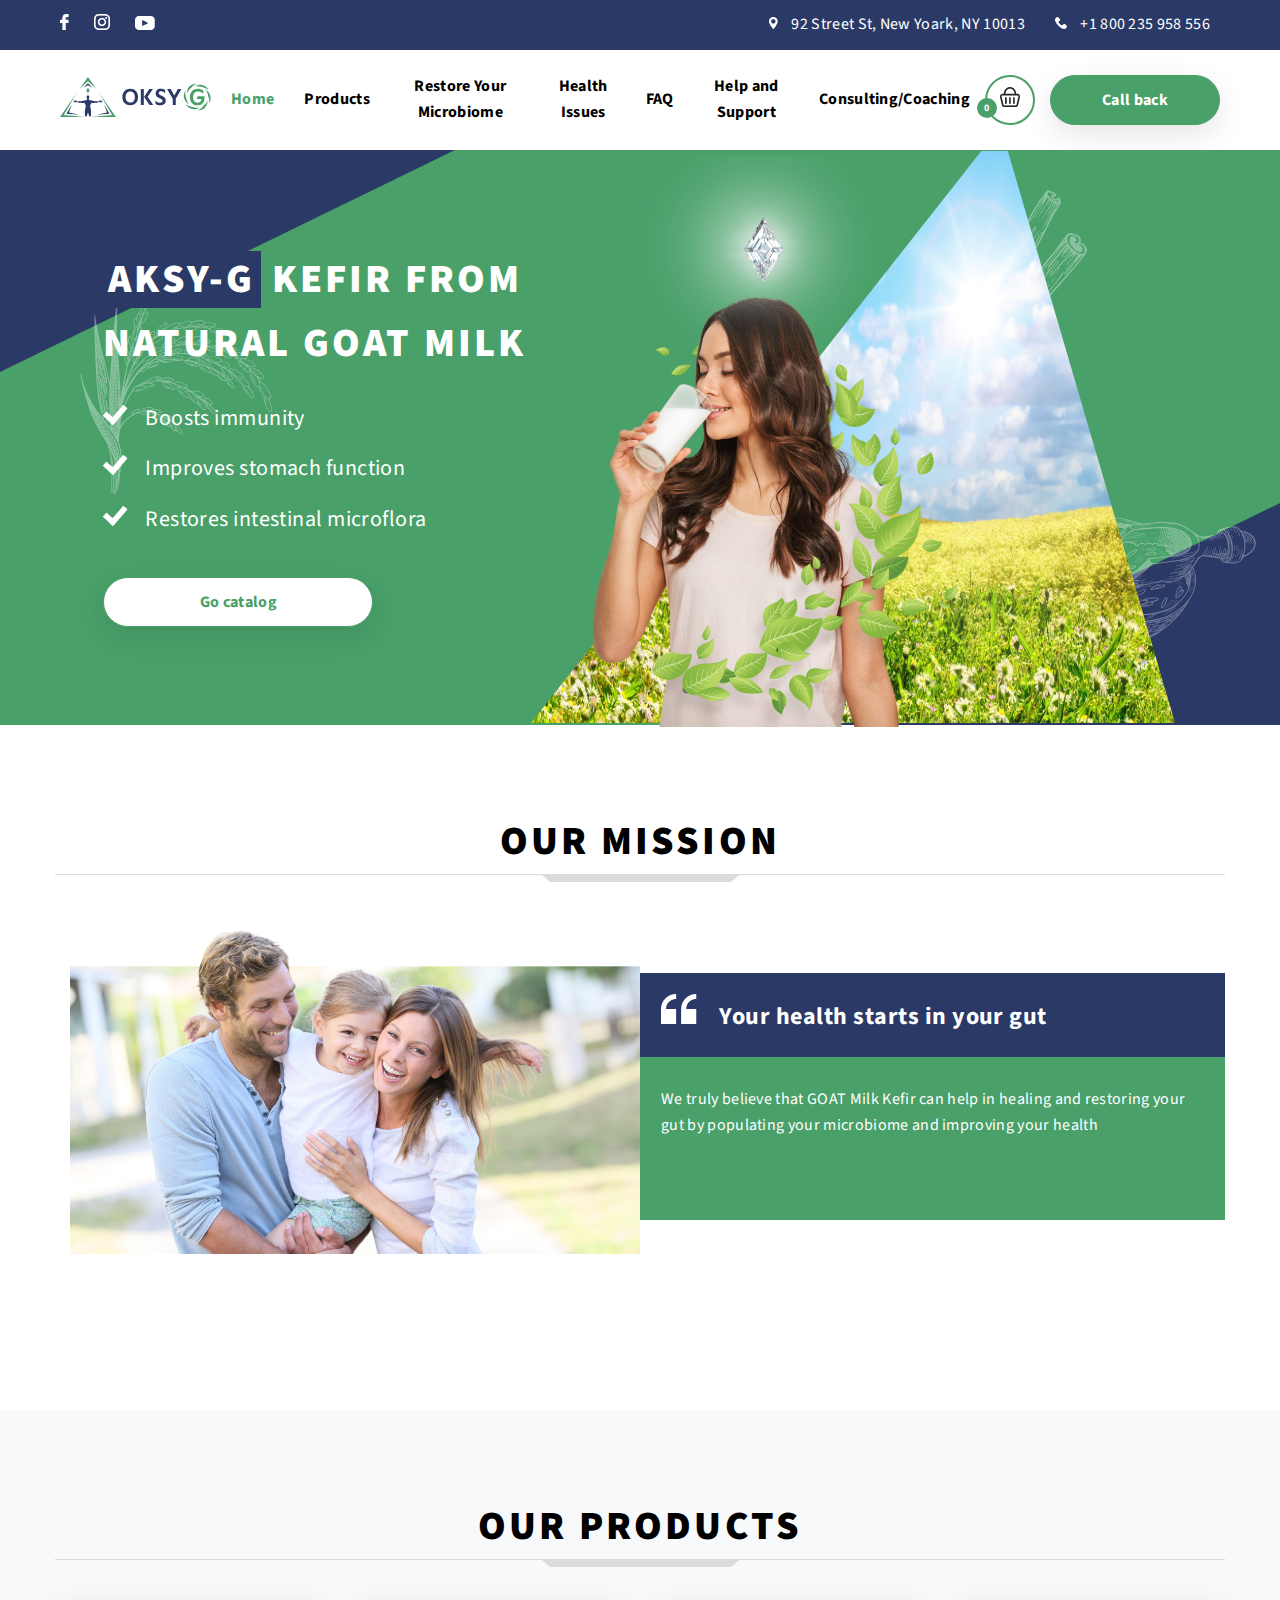
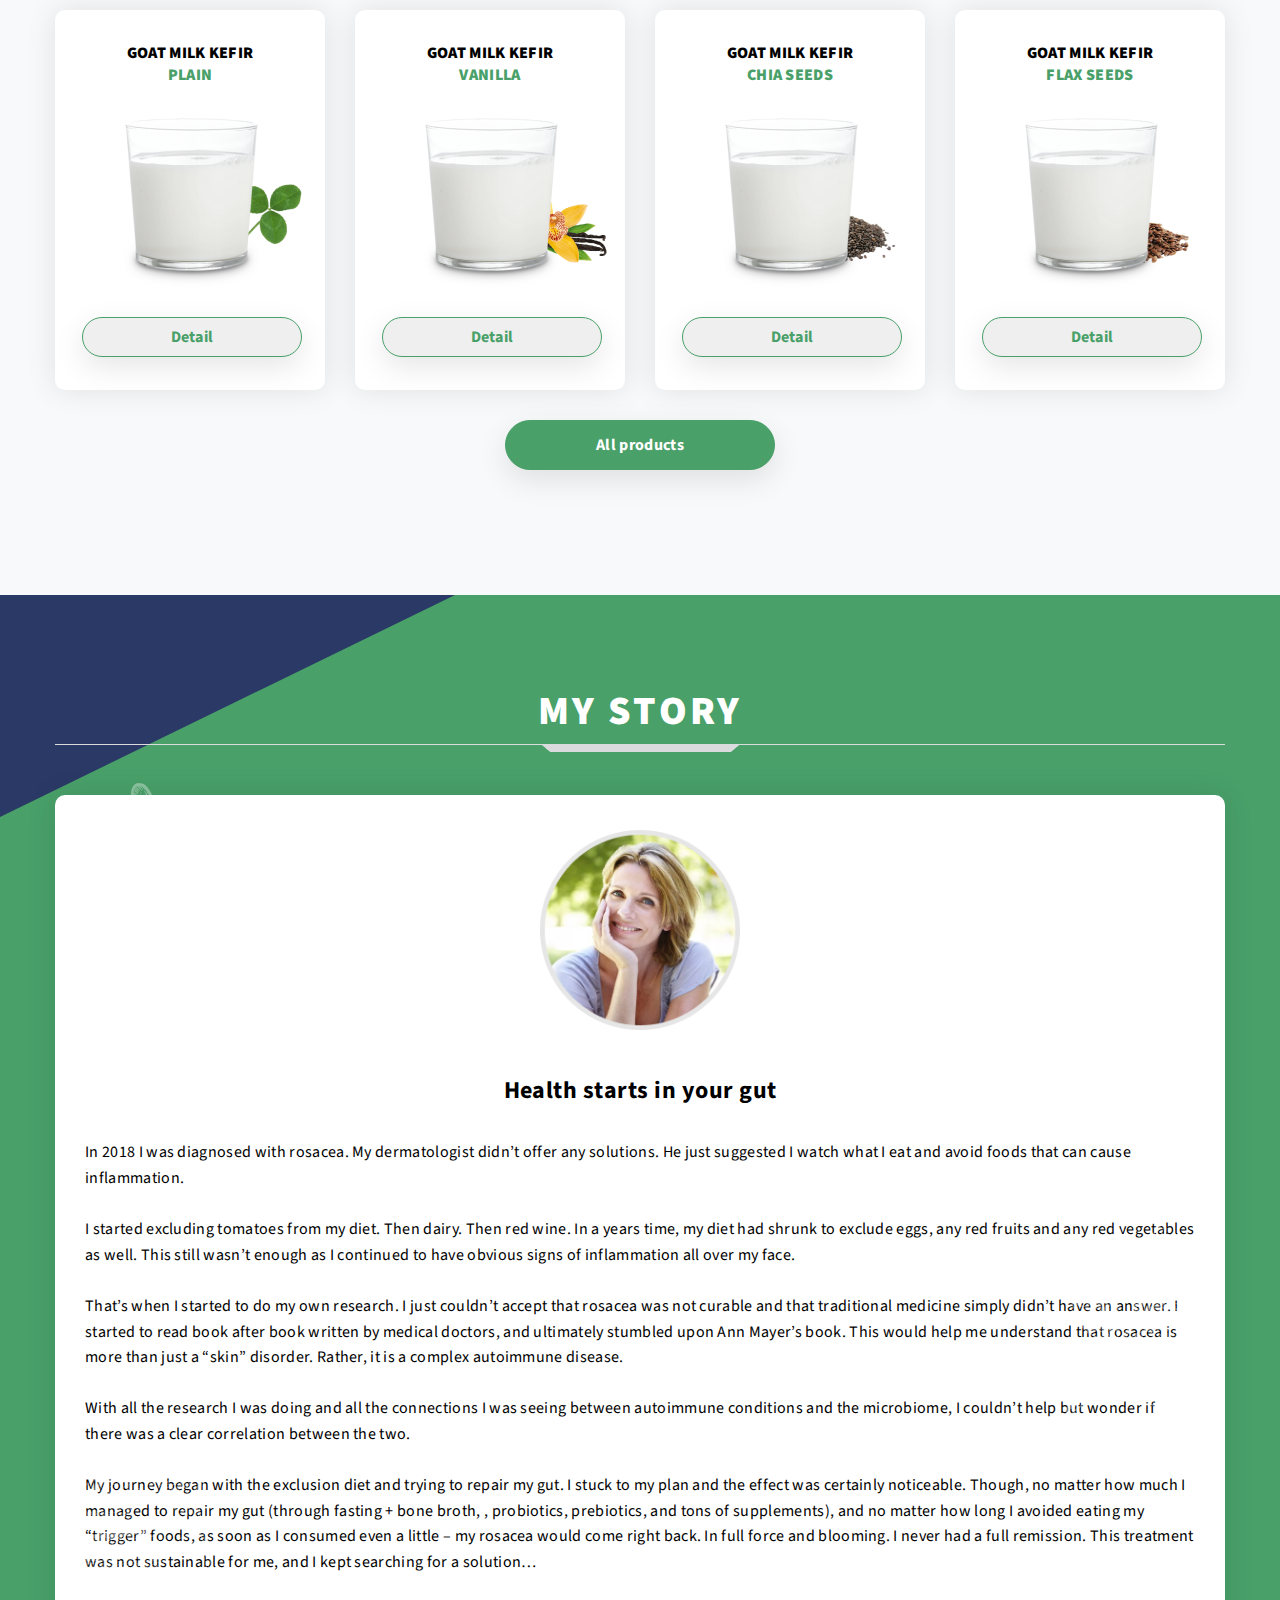
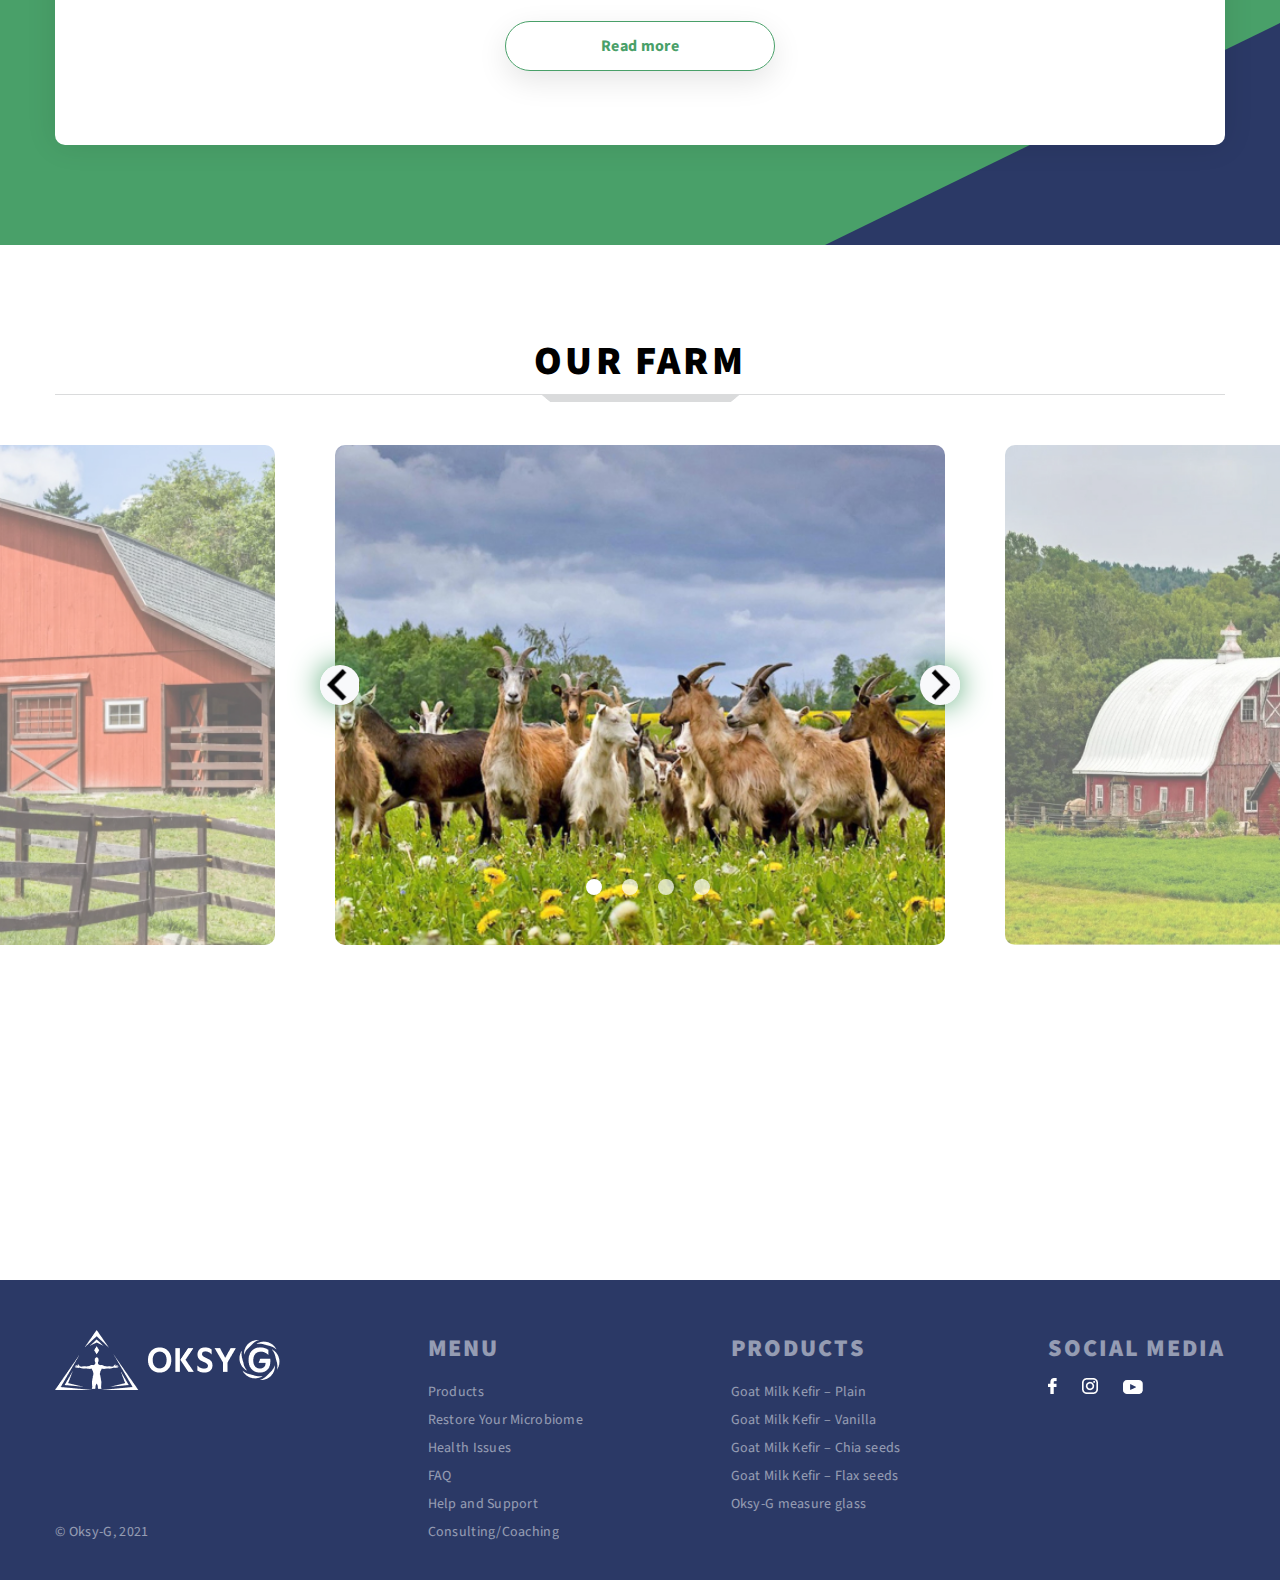
<file: index.html>
<!DOCTYPE html>
<html lang="en">
<head>
    <meta charset="UTF-8">
    <meta http-equiv="X-UA-Compatible" content="IE=edge">
    <meta name="viewport" content="width=device-width, initial-scale=1.0">
    <title>Oksy-G</title>
    <link rel="stylesheet" href="css/style.css">
</head>
<body>
    <div class="page">
        <heaeder class="heaeder">
            <div class="contacts__line">
                <div class="contact__networks">
                    <div class="network__item">
                        <a href="#" class="link-facebook"><img src="img/icons/fb.png" alt="fb"></a>
                    </div>
                    <div class="network__item">
                        <a href="#" class="link-instagram"><img src="img/icons/inst.png" alt="inst"></a>
                    </div>
                    <div class="network__item">
                        <a href="#" class="link-youtube"><img src="img/icons/ytb.png" alt="ytb"></a>
                    </div>
                </div>
                <div class="contacts__info">
                    <div class="contact__info">
                        <img src="img/icons/location.png" class="logo-location" alt="location">
                        <span class="contact-location info-text">92 Street St, New Yoark, NY 10013</span>
                    </div>
                    <div class="contact__info">
                        <img src="img/icons/tel.png" class="logo-telephone" alt="tel">
                        <span class="contact-number info-text">+1 800 235 958 556</span>
                    </div>
                </div>
            </div>
            <div class="header__wrapper">
                <div class="header__logo">
                    <a href="#" class="header__logo"><img src="img/icons/logo .svg" alt="logo"></a>
                </div>
                
                <div class="header__container container">
                    
                    <div class="header__navigation">
                        <nav class="header__menu menu">
                            <ul class="menu__body">
                                <li class="menu__item"><a href="index.html" class="menu__link current-link">Home</a></li>
                                <li class="menu__item"><a href="products.html" class="menu__link">Products</a></li>
                                <li class="menu__item"><a href="restore-microbiome.html" class="menu__link">Restore Your Microbiome</a></li>
                                <li class="menu__item"><a href="issues.html" class="menu__link">Health Issues</a></li>
                                <li class="menu__item"><a href="faq.html" class="menu__link">FAQ</a></li>
                                <li class="menu__item"><a href="support.html" class="menu__link">Help and Support</a></li>
                                <li class="menu__item"><a href="consulting.html" class="menu__link">Consulting/Coaching</a></li>
                            </ul>
                        </nav>
                    </div>
                </div>
                <div class="header__btn-and-basket">
                    <div class="header__basket">
                        <div class="basket__wrapper">
                            <a href="#" class="basket__link">
                                <img src="img/icons/basket.png"  alt="basket">
                            </a>
                            <div class="basket__counter">
                                <div class="basket-count">0</div>
                            </div>
                        </div>
                    </div>
                    <div class="header__button">
                        <button class="modal-button button">Call back</button>
                    </div>
                </div>
                <div class="header__burger">
                    <span></span>
                </div>
            </div>
        </heaeder>
        <main class="main">
            <section class="introduce">
                <div class="introduce__figures">
                    <div class="triangle-top triangle"></div>
                    <div class="triangle-bottom triangle"></div>
                </div>
                <div class="introduce__decoration">
                    <img class="image-decoration" id="img-decoration1" src="img/bg-f1.svg" alt="decor1">
                    <img class="image-decoration" id="img-decoration2" src="img/bg-f2.svg" alt="decor2">
                    <img class="image-decoration" id="img-decoration3" src="img/bg-f3.svg" alt="decor3">
                </div>
                <div class="introduce__container container">
                    <div class="introduce__info">
                        <h1 class="introduce__title title-main"><span>aksy-g</span> Kefir from<br>natural goat milk</h1>
                        <ul class="introduce__list list">
                            <li class="introduce__item item"><img class="img-mark" src="img/icons/mark.png" alt="mark">Boosts immunity</li>
                            <li class="introduce__item item"><img class="img-mark" src="img/icons/mark.png" alt="mark">Improves stomach function</li>
                            <li class="introduce__item item"><img class="img-mark" src="img/icons/mark.png" alt="mark">Restores intestinal microflora</li>
                        </ul>
                        <div class="introduce__button">
                            <button class="catalog-button button"><a href="#products-section">Go catalog</a></button>
                        </div>
                    </div>
                    <div class="introduce__images">
                            <img class="introduce__image-girl" src="img/girl.png" alt="girl">
                            <div class="introduce__image-field">
                                <img src="img/bg-field.jpg" alt="field">
                            </div>                  
                    </div>
                </div>
            </section>
            <!--Transformation intro for mobile-->
            <section class='introduce__mobile-title'>
                <div class="introduce__mobile-container container">
                    <h1 class="introduce__mobile-title title-main"><span>aksy-g</span> Kefir from<br>natural goat milk</h1>
                </div>
            </section>
            <section class='introduce__mobile-info'>
                <div class="introduce__mobile-container container">            
                        <ul class="introduce__list list">
                            <li class="introduce__item item"><img class="img-mark" src="img/icons/mark.png" alt="mark">Boosts immunity</li>
                            <li class="introduce__item item"><img class="img-mark" src="img/icons/mark.png" alt="mark">Improves stomach function</li>
                            <li class="introduce__item item"><img class="img-mark" src="img/icons/mark.png" alt="mark">Restores intestinal microflora</li>
                        </ul>
                </div>
            </section>
            <section class="mission">
                <div class="mission__container container">
                    <h2 class="mission__title title">OUR Mission</h2>
                    <div class="mission__info">
                        <div class='mission__img'><img src="img/happy-fam.png" alt="family"></div>
                        <h3 class="mission__subtitle subtitle"><img class='img-comma' src="img/icons/commas.png" alt=""> Your health starts in your gut</h3>
                        <p class="mission__text info-text">We truly believe that GOAT Milk Kefir can help in healing and restoring your gut by populating your microbiome and improving your health</p>
                    </div>
                </div>
            </section>
            <section id="products-section" class="products">
                <div class="products__container container">
                    <div class="products__title title">Our products</div>
                    <div class="products__wrapper">
                        <div class="products__item card">
                            <h4 class="product__name">Goat Milk Kefir<br><span class="product__taste">Plain</span></h4>
                            <img class="product-glass" src="img/glass.png" alt="glass">
                            <img class="product-additive" src="img/clover.png" alt="clover">
                            <button class="product-button button">Detail</button>
                        </div>
                        <div class="products__item card">
                            <h4 class="product__name">Goat Milk Kefir<br><span class="product__taste">Vanilla</span></h4>
                            <img class="product-glass" src="img/glass.png" alt="glass">
                            <img class="product-additive" src="img/vanilla.png" alt="Vanilla">
                            <button class="product-button button">Detail</button>
                        </div>
                        <div class="products__item card">
                            <h4 class="product__name">Goat Milk Kefir<br><span class="product__taste">Chia seeds</span></h4>
                            <img class="product-glass" src="img/glass.png" alt="glass">
                            <img class="product-additive" src="img/chia.png" alt="Chia">
                            <button class="product-button button">Detail</button>
                        </div>
                        <div class="products__item card last-in-row">
                            <h4 class="product__name">Goat Milk Kefir<br><span class="product__taste">Flax seeds</span></h4>
                            <img class="product-glass" src="img/glass.png" alt="glass">
                            <img class="product-additive" src="img/flax.png" alt="Flax">
                            <button class="product-button button">Detail</button>
                        </div>
                    </div>
                    <button class="products__button button"><a href="products.html">All products</a></button>
                </div>
            </section>
            <section class="story">
                <div class="story__figures">
                    <div class="triangle-top triangle"></div>
                    <div class="triangle-bottom triangle"></div>
                </div>
                <div class="story__decoration">
                    <img class="image-decoration" id="img-decoration4" src="img/bg-f4.svg" alt="decor4">
                    <img class="image-decoration" id="img-decoration5" src="img/bg-f5.svg" alt="decor5">
                    <img class="image-decoration" id="img-decoration6" src="img/bg-f6.svg" alt="decor6">
                </div>
                <div class="story__container container">
                    <h2 class="story__title title">My story</h2>
                    <div class="story__wrapper card">
                        <img class="story__img" src="img/owner.png" alt="owner">
                        <h3 class="story__subtitle subtitle">Health starts in your gut</h3>
                        <div class="story__text info-text">
                            <p>In 2018 I was diagnosed with rosacea. My dermatologist didn’t offer any solutions. He just suggested I watch what I eat and avoid foods that can cause inflammation.</p>
                            <br>
                            <p>I started excluding tomatoes from my diet. Then dairy. Then red wine. In a years time, my diet had shrunk to exclude eggs, any red fruits and any red vegetables as well. This still wasn’t enough as I continued to have obvious signs of inflammation all over my face.</p>
                            <br>
                            <p>That’s when I started to do my own research. I just couldn’t accept that rosacea was not curable and that traditional medicine simply didn’t have an answer. I started to read book after book written by medical doctors, and ultimately stumbled upon Ann Mayer’s book. This would help me understand that rosacea is more than just a “skin” disorder. Rather, it is a complex autoimmune disease.</p>
                            <br>
                            <p>With all the research I was doing and all the connections I was seeing between autoimmune conditions and the microbiome, I couldn’t help but wonder if there was a clear correlation between the two.</p>
                            <br>
                            <p>My journey began with the exclusion diet and trying to repair my gut. I stuck to my plan and the effect was certainly noticeable. Though, no matter how much I managed to repair my gut (through fasting + bone broth, , probiotics, prebiotics, and tons of supplements), and no matter how long I avoided eating my “trigger” foods, as soon as I consumed even a little – my rosacea would come right back. In full force and blooming. I never had a full remission. This treatment was not sustainable for me, and I kept searching for a solution…</p>
                        </div>
                        <button class="story__button button">Read more</button>
                    </div>
                </div>
            </section>
            <section class="farm">
                <div class="farm__container container">
                    <h2 class="farm__title title">Our farm</h2>
                </div>
                    <div class="farm__slider slider">
                        <div class="slider__item">
                            <img src="img/slides/slide1.jpg" alt="slider__item1">
                        </div>
                        <div class="slider__item ">
                            <img src="img/slides/slide2.jpg" alt="slider__item2">
                        </div>
                        <div class="slider__item">
                            <img src="img/slides/slide3.jpg" alt="slider__item3">
                        </div>
                        <div class="slider__item">
                            <img src="img/slides/slide4.jpg" alt="slider__item4">
                        </div>
                    </div>
                    <div class="farm__map">
                        <iframe src="https://www.google.com/maps/embed?pb=!1m18!1m12!1m3!1d2552.8513879904453!2d30.546473115937992!3d50.21999751182407!2m3!1f0!2f0!3f0!3m2!1i1024!2i768!4f13.1!3m3!1m2!1s0x40d4bff5a60a1c89%3A0x7b1b1e1edf304c34!2z0JXQutC-LdGE0LXRgNC80LAg0IbQstCw0L3QutC-0LLQsA!5e0!3m2!1suk!2sua!4v1662306645463!5m2!1suk!2sua" style="border:0;" allowfullscreen="" loading="lazy" referrerpolicy="no-referrer-when-downgrade"></iframe>
                    
                </div>
            </section>
        </main>

        <footer class="footer">
            <div class="footer__container container">
                <div class="footer__logo">
                    <img src="img/footer-logo.png" alt="logo">
                    <span>© Oksy-G, 2021</span>
                </div>
                <div class="footer__menu">
                    <h4 class="footer__subtitle subtitle">menu</h4>
                        <ul class="footer__menu-list footer-list">
                            <li class="list__item"><a href="products.html" class="list__link">Products</a></li>
                            <li class="list__item"><a href="restore-microbiome.html" class="list__link">Restore Your Microbiome</a></li>
                            <li class="list__item"><a href="issues.html" class="list__link">Health Issues</a></li>
                            <li class="list__item"><a href="faq.html" class="list__link">FAQ</a></li>
                            <li class="list__item"><a href="support.html" class="list__link">Help and Support</a></li>
                            <li class="list__item"><a href="consulting.html" class="list__link">Consulting/Coaching</a></li>
                        </ul>
                </div>
                <div class="footer__products">
                    <h4 class="footer__subtitle subtitle">Products</h4>
                    <ul class="footer__products-list footer-list">
                        <li class="list__item"><a href="" class="list__link">Goat Milk Kefir – Plain</a></li>
                        <li class="list__item"><a href="" class="list__link">Goat Milk Kefir – Vanilla</a></li>
                        <li class="list__item"><a href="" class="list__link">Goat Milk Kefir – Chia seeds</a></li>
                        <li class="list__item"><a href="" class="list__link">Goat Milk Kefir – Flax seeds</a></li>
                        <li class="list__item"><a href="" class="list__link">Oksy-G measure glass </a></li>
                    </ul>
                </div>
                <div class="footer__networks">
                    <h4 class="footer__subtitle subtitle">SOCIAL MEDIA</h4>
                    <div class="footer__networks-wrapper">
                        <div class="network__item">
                            <a href="#" class="link-facebook"><img src="img/icons/fb.png" alt="fb"></a>
                        </div>
                        <div class="network__item">
                            <a href="#" class="link-instagram"><img src="img/icons/inst.png" alt="inst"></a>
                        </div>
                        <div class="network__item">
                            <a href="#" class="link-youtube"><img src="img/icons/ytb.png" alt="ytb"></a>
                        </div>
                    </div>
                </div>
            </div>
        </footer>

        <div class="modal hide">
            <div class="modal__dialog">
                <div class="modal__content">
                    <form action="#">
                        <div data-close class="modal__close">&times;</div>
                        <div class="modal__title title">Call back</div>
                        <input required placeholder="Name *" name="name" type="text" class="modal__input">
                        <input required placeholder="Phone number *" name="phone" type="phone" class="modal__input">
                        <button class="modal__button button">Send</button>
                    </form>
                </div>
            </div>
        </div>
    </div>
<script src="https://code.jquery.com/jquery-3.6.1.min.js"></script>
<script src="js/slick.min.js"></script>
<script src="js/script_slider.js"></script>
<script src="js/script.js"></script>
</body>
</html>
</file>
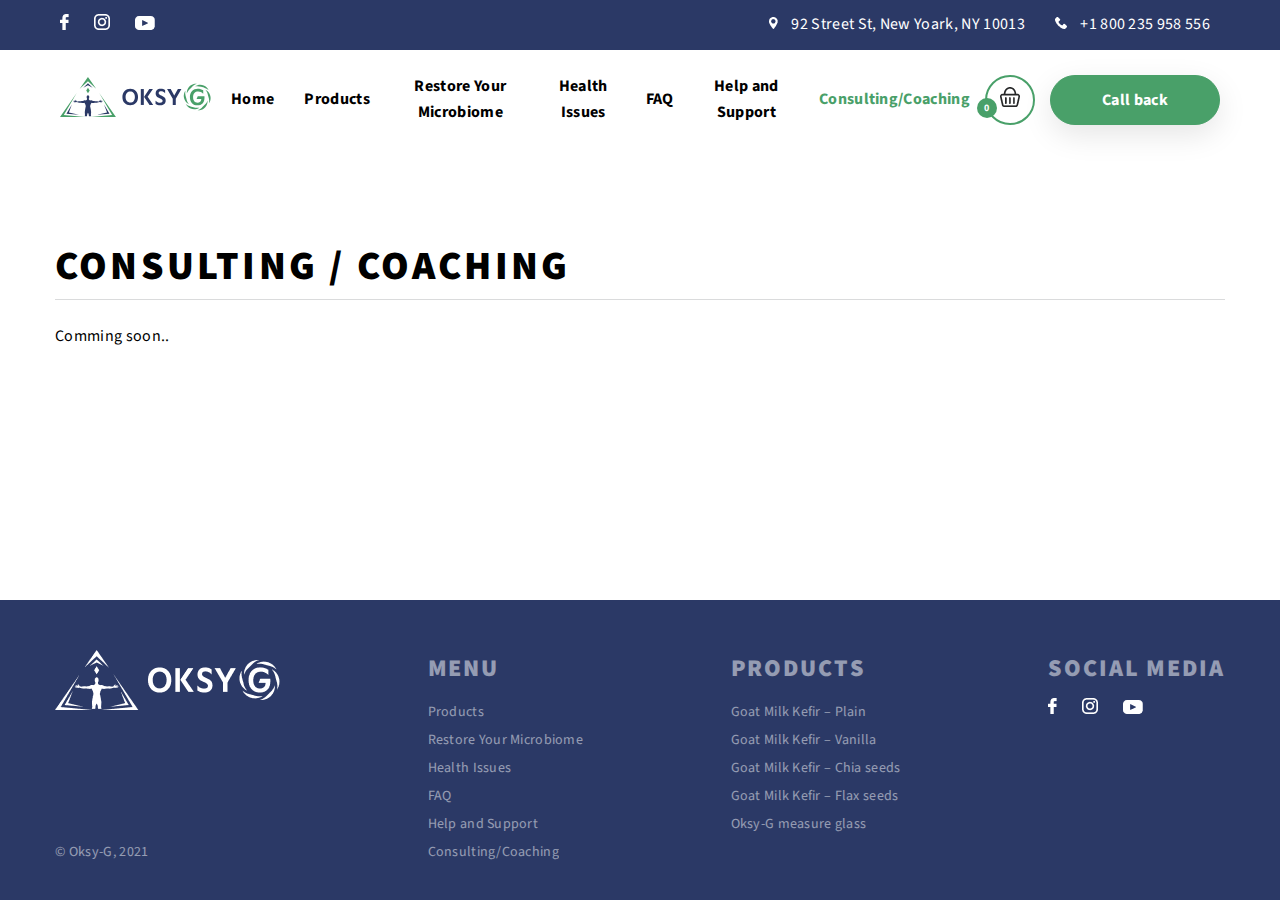
<file: consulting.html>
<!DOCTYPE html>
<html lang="en">
<head>
    <meta charset="UTF-8">
    <meta http-equiv="X-UA-Compatible" content="IE=edge">
    <meta name="viewport" content="width=device-width, initial-scale=1.0">
    <title>Oksy-G</title>
    <link rel="stylesheet" href="css/style.css">
</head>
<body>
    <div class="page">
        <heaeder class="heaeder">
            <div class="contacts__line">
                <div class="contact__networks">
                    <div class="network__item">
                        <a href="#" class="link-facebook"><img src="img/icons/fb.png" alt="fb"></a>
                    </div>
                    <div class="network__item">
                        <a href="#" class="link-instagram"><img src="img/icons/inst.png" alt="inst"></a>
                    </div>
                    <div class="network__item">
                        <a href="#" class="link-youtube"><img src="img/icons/ytb.png" alt="ytb"></a>
                    </div>
                </div>
                <div class="contacts__info">
                    <div class="contact__info">
                        <img src="img/icons/location.png" class="logo-location" alt="location">
                        <span class="contact-location info-text">92 Street St, New Yoark, NY 10013</span>
                    </div>
                    <div class="contact__info">
                        <img src="img/icons/tel.png" class="logo-telephone" alt="tel">
                        <span class="contact-number info-text">+1 800 235 958 556</span>
                    </div>
                </div>
            </div>
            <div class="header__wrapper">
                <div class="header__logo">
                    <a href="#" class="header__logo"><img src="img/icons/logo .svg" alt="logo"></a>
                </div>
                
                <div class="header__container container">
                    
                    <div class="header__navigation">
                        <nav class="header__menu menu">
                            <ul class="menu__body">
                                <li class="menu__item"><a href="index.html" class="menu__link ">Home</a></li>
                                <li class="menu__item"><a href="products.html" class="menu__link ">Products</a></li>
                                <li class="menu__item"><a href="restore-microbiome.html" class="menu__link">Restore Your Microbiome</a></li>
                                <li class="menu__item"><a href="issues.html" class="menu__link">Health Issues</a></li>
                                <li class="menu__item"><a href="faq.html" class="menu__link">FAQ</a></li>
                                <li class="menu__item"><a href="support.html" class="menu__link">Help and Support</a></li>
                                <li class="menu__item"><a href="consulting.html" class="menu__link current-link">Consulting/Coaching</a></li>
                            </ul>
                        </nav>
                    </div>
                </div>
                <div class="header__btn-and-basket">
                    <div class="header__basket">
                        <div class="basket__wrapper">
                            <a href="#" class="basket__link">
                                <img src="img/icons/basket.png"  alt="basket">
                            </a>
                            <div class="basket__counter">
                                <div class="basket-count">0</div>
                            </div>
                        </div>
                    </div>
                    <div class="header__button">
                        <button class="modal-button button">Call back</button>
                    </div>
                </div>
                <div class="header__burger">
                    <span></span>
                </div>
            </div>
        </heaeder>
        <main class="main">
            <section class="consulting">
                <div class="consulting__container container">
                    <div class="consulting__title title-subpage">Consulting / Coaching </div>
                    <div class="consulting__wrapper">
                        <div subtitle>Comming soon..</div>
                    </div>
                </div>
            </section>
        </main>

        <footer class="footer">
            <div class="footer__container container">
                <div class="footer__logo">
                    <img src="img/footer-logo.png" alt="logo">
                    <span>© Oksy-G, 2021</span>
                </div>
                <div class="footer__menu">
                    <h4 class="footer__subtitle subtitle">menu</h4>
                        <ul class="footer__menu-list footer-list">
                            <li class="list__item"><a href="products.html" class="list__link">Products</a></li>
                            <li class="list__item"><a href="restore-microbiome.html" class="list__link">Restore Your Microbiome</a></li>
                            <li class="list__item"><a href="issues.html" class="list__link">Health Issues</a></li>
                            <li class="list__item"><a href="faq.html" class="list__link">FAQ</a></li>
                            <li class="list__item"><a href="support.html" class="list__link">Help and Support</a></li>
                            <li class="list__item"><a href="consulting.html" class="list__link">Consulting/Coaching</a></li>
                        </ul>
                </div>
                <div class="footer__products">
                    <h4 class="footer__subtitle subtitle">Products</h4>
                    <ul class="footer__products-list footer-list">
                        <li class="list__item"><a href="" class="list__link">Goat Milk Kefir – Plain</a></li>
                        <li class="list__item"><a href="" class="list__link">Goat Milk Kefir – Vanilla</a></li>
                        <li class="list__item"><a href="" class="list__link">Goat Milk Kefir – Chia seeds</a></li>
                        <li class="list__item"><a href="" class="list__link">Goat Milk Kefir – Flax seeds</a></li>
                        <li class="list__item"><a href="" class="list__link">Oksy-G measure glass </a></li>
                    </ul>
                </div>
                <div class="footer__networks">
                    <h4 class="footer__subtitle subtitle">SOCIAL MEDIA</h4>
                    <div class="footer__networks-wrapper">
                        <div class="network__item">
                            <a href="#" class="link-facebook"><img src="img/icons/fb.png" alt="fb"></a>
                        </div>
                        <div class="network__item">
                            <a href="#" class="link-instagram"><img src="img/icons/inst.png" alt="inst"></a>
                        </div>
                        <div class="network__item">
                            <a href="#" class="link-youtube"><img src="img/icons/ytb.png" alt="ytb"></a>
                        </div>
                    </div>
                </div>
            </div>
        </footer>

        <div class="modal hide">
            <div class="modal__dialog">
                <div class="modal__content">
                    <form action="#">
                        <div data-close class="modal__close">&times;</div>
                        <div class="modal__title title">Call back</div>
                        <input required placeholder="Name *" name="name" type="text" class="modal__input">
                        <input required placeholder="Phone number *" name="phone" type="phone" class="modal__input">
                        <button class="modal__button button">Send</button>
                    </form>
                </div>
            </div>
        </div>
    </div>
<script src="js/script.js"></script>
</body>
</html>
</file>
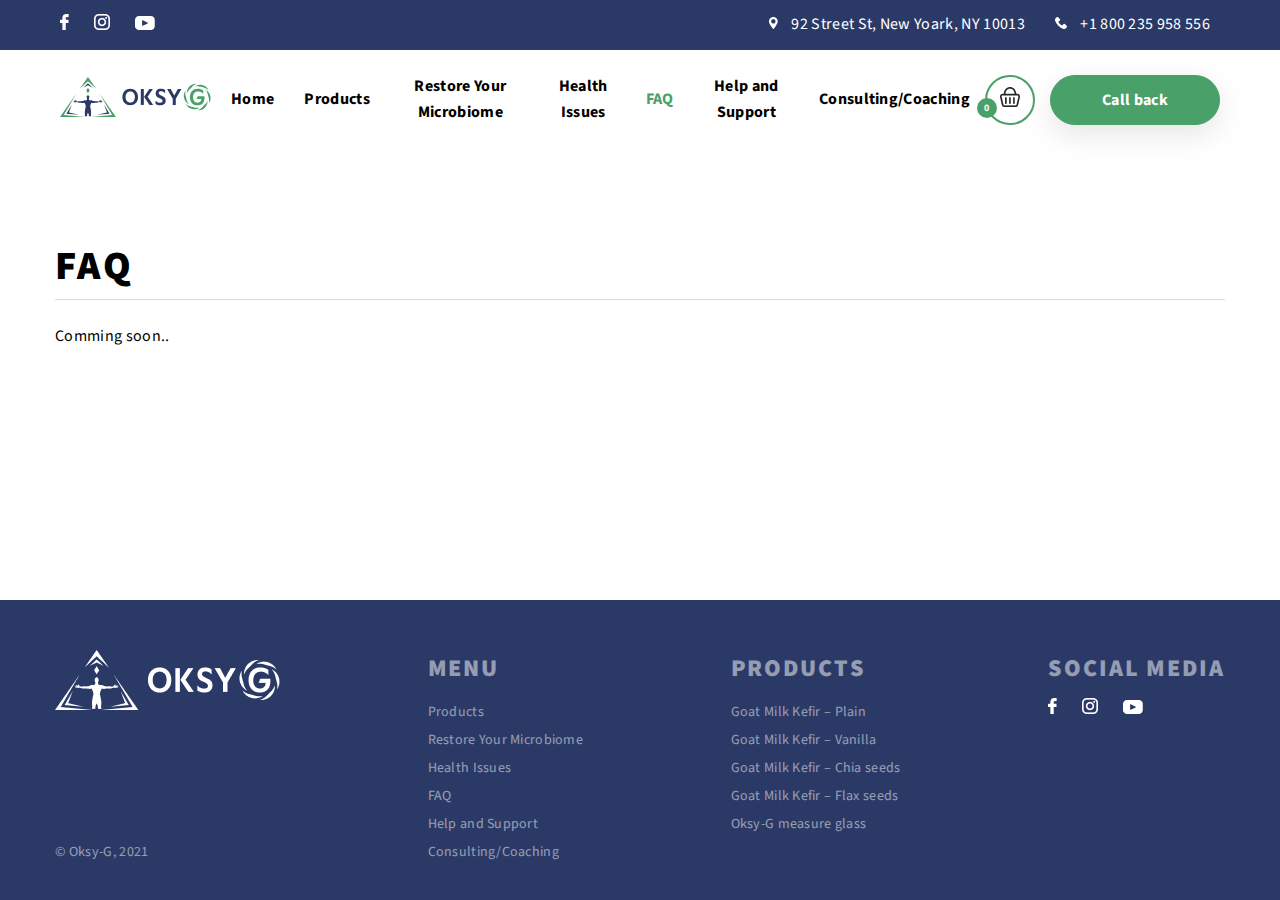
<file: faq.html>
<!DOCTYPE html>
<html lang="en">
<head>
    <meta charset="UTF-8">
    <meta http-equiv="X-UA-Compatible" content="IE=edge">
    <meta name="viewport" content="width=device-width, initial-scale=1.0">
    <title>Oksy-G</title>
    <link rel="stylesheet" href="css/style.css">
</head>
<body>
    <div class="page">
        <heaeder class="heaeder">
            <div class="contacts__line">
                <div class="contact__networks">
                    <div class="network__item">
                        <a href="#" class="link-facebook"><img src="img/icons/fb.png" alt="fb"></a>
                    </div>
                    <div class="network__item">
                        <a href="#" class="link-instagram"><img src="img/icons/inst.png" alt="inst"></a>
                    </div>
                    <div class="network__item">
                        <a href="#" class="link-youtube"><img src="img/icons/ytb.png" alt="ytb"></a>
                    </div>
                </div>
                <div class="contacts__info">
                    <div class="contact__info">
                        <img src="img/icons/location.png" class="logo-location" alt="location">
                        <span class="contact-location info-text">92 Street St, New Yoark, NY 10013</span>
                    </div>
                    <div class="contact__info">
                        <img src="img/icons/tel.png" class="logo-telephone" alt="tel">
                        <span class="contact-number info-text">+1 800 235 958 556</span>
                    </div>
                </div>
            </div>
            <div class="header__wrapper">
                <div class="header__logo">
                    <a href="#" class="header__logo"><img src="img/icons/logo .svg" alt="logo"></a>
                </div>
                
                <div class="header__container container">
                    
                    <div class="header__navigation">
                        <nav class="header__menu menu">
                            <ul class="menu__body">
                                <li class="menu__item"><a href="index.html" class="menu__link ">Home</a></li>
                                <li class="menu__item"><a href="products.html" class="menu__link ">Products</a></li>
                                <li class="menu__item"><a href="restore-microbiome.html" class="menu__link">Restore Your Microbiome</a></li>
                                <li class="menu__item"><a href="issues.html" class="menu__link">Health Issues</a></li>
                                <li class="menu__item"><a href="faq.html" class="menu__link current-link">FAQ</a></li>
                                <li class="menu__item"><a href="support.html" class="menu__link">Help and Support</a></li>
                                <li class="menu__item"><a href="consulting.html" class="menu__link">Consulting/Coaching</a></li>
                            </ul>
                        </nav>
                    </div>
                </div>
                <div class="header__btn-and-basket">
                    <div class="header__basket">
                        <div class="basket__wrapper">
                            <a href="#" class="basket__link">
                                <img src="img/icons/basket.png"  alt="basket">
                            </a>
                            <div class="basket__counter">
                                <div class="basket-count">0</div>
                            </div>
                        </div>
                    </div>
                    <div class="header__button">
                        <button class="modal-button button">Call back</button>
                    </div>
                </div>
                <div class="header__burger">
                    <span></span>
                </div>
            </div>
        </heaeder>
        <main class="main">
            <section class="faq">
                <div class="faq__container container">
                    <div class="faq__title title-subpage">FAQ</div>
                    <div class="faq__wrapper">
                        <div subtitle>Comming soon..</div>
                    </div>
                </div>
            </section>
        </main>

        <footer class="footer">
            <div class="footer__container container">
                <div class="footer__logo">
                    <img src="img/footer-logo.png" alt="logo">
                    <span>© Oksy-G, 2021</span>
                </div>
                <div class="footer__menu">
                    <h4 class="footer__subtitle subtitle">menu</h4>
                        <ul class="footer__menu-list footer-list">
                            <li class="list__item"><a href="products.html" class="list__link">Products</a></li>
                            <li class="list__item"><a href="restore-microbiome.html" class="list__link">Restore Your Microbiome</a></li>
                            <li class="list__item"><a href="issues.html" class="list__link">Health Issues</a></li>
                            <li class="list__item"><a href="faq.html" class="list__link">FAQ</a></li>
                            <li class="list__item"><a href="support.html" class="list__link">Help and Support</a></li>
                            <li class="list__item"><a href="consulting.html" class="list__link">Consulting/Coaching</a></li>
                        </ul>
                </div>
                <div class="footer__products">
                    <h4 class="footer__subtitle subtitle">Products</h4>
                    <ul class="footer__products-list footer-list">
                        <li class="list__item"><a href="" class="list__link">Goat Milk Kefir – Plain</a></li>
                        <li class="list__item"><a href="" class="list__link">Goat Milk Kefir – Vanilla</a></li>
                        <li class="list__item"><a href="" class="list__link">Goat Milk Kefir – Chia seeds</a></li>
                        <li class="list__item"><a href="" class="list__link">Goat Milk Kefir – Flax seeds</a></li>
                        <li class="list__item"><a href="" class="list__link">Oksy-G measure glass </a></li>
                    </ul>
                </div>
                <div class="footer__networks">
                    <h4 class="footer__subtitle subtitle">SOCIAL MEDIA</h4>
                    <div class="footer__networks-wrapper">
                        <div class="network__item">
                            <a href="#" class="link-facebook"><img src="img/icons/fb.png" alt="fb"></a>
                        </div>
                        <div class="network__item">
                            <a href="#" class="link-instagram"><img src="img/icons/inst.png" alt="inst"></a>
                        </div>
                        <div class="network__item">
                            <a href="#" class="link-youtube"><img src="img/icons/ytb.png" alt="ytb"></a>
                        </div>
                    </div>
                </div>
            </div>
        </footer>

        <div class="modal hide">
            <div class="modal__dialog">
                <div class="modal__content">
                    <form action="#">
                        <div data-close class="modal__close">&times;</div>
                        <div class="modal__title title">Call back</div>
                        <input required placeholder="Name *" name="name" type="text" class="modal__input">
                        <input required placeholder="Phone number *" name="phone" type="phone" class="modal__input">
                        <button class="modal__button button">Send</button>
                    </form>
                </div>
            </div>
        </div>
    </div>
<script src="js/script.js"></script>
</body>
</html>
</file>
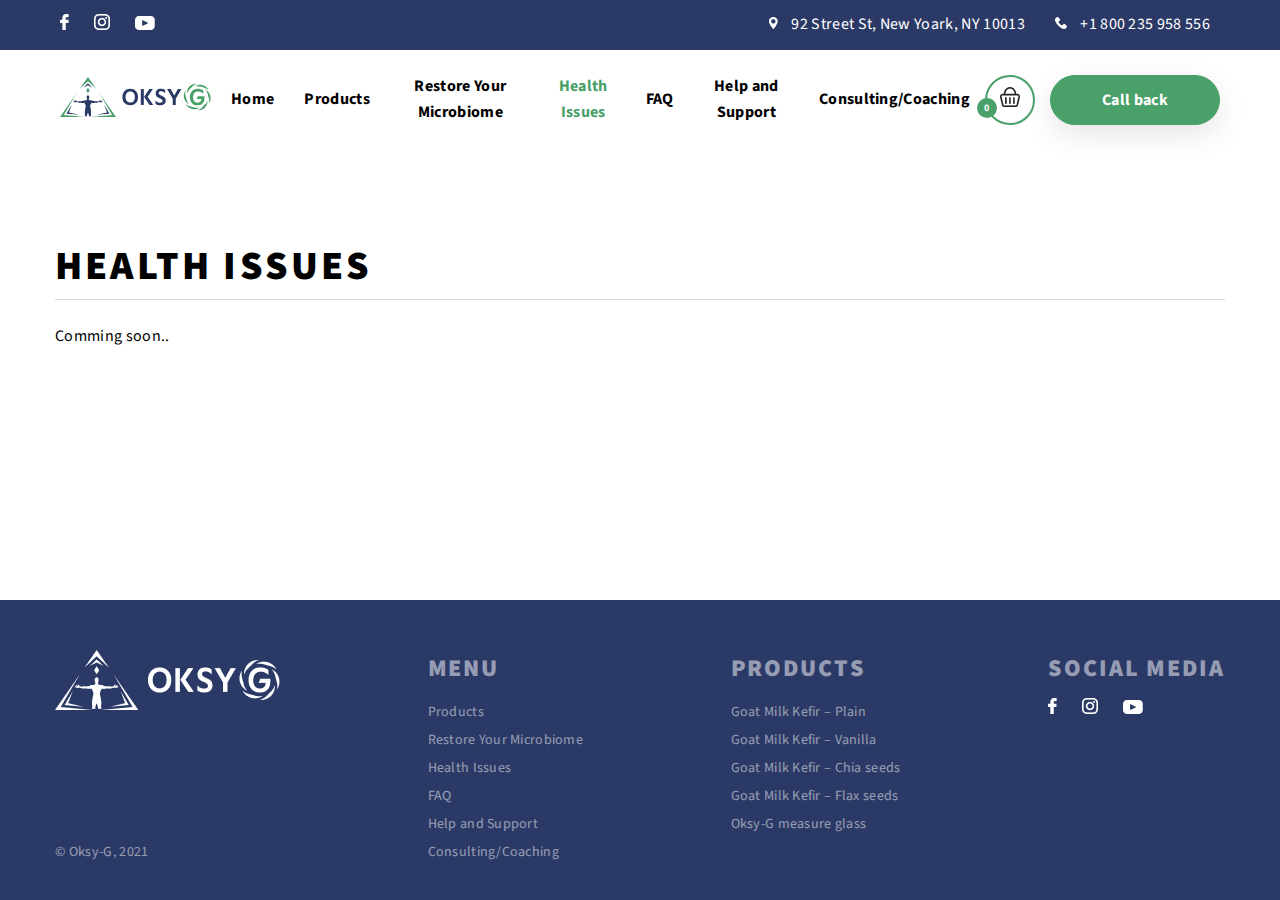
<file: issues.html>
<!DOCTYPE html>
<html lang="en">
<head>
    <meta charset="UTF-8">
    <meta http-equiv="X-UA-Compatible" content="IE=edge">
    <meta name="viewport" content="width=device-width, initial-scale=1.0">
    <title>Oksy-G</title>
    <link rel="stylesheet" href="css/style.css">
</head>
<body>
    <div class="page">
        <heaeder class="heaeder">
            <div class="contacts__line">
                <div class="contact__networks">
                    <div class="network__item">
                        <a href="#" class="link-facebook"><img src="img/icons/fb.png" alt="fb"></a>
                    </div>
                    <div class="network__item">
                        <a href="#" class="link-instagram"><img src="img/icons/inst.png" alt="inst"></a>
                    </div>
                    <div class="network__item">
                        <a href="#" class="link-youtube"><img src="img/icons/ytb.png" alt="ytb"></a>
                    </div>
                </div>
                <div class="contacts__info">
                    <div class="contact__info">
                        <img src="img/icons/location.png" class="logo-location" alt="location">
                        <span class="contact-location info-text">92 Street St, New Yoark, NY 10013</span>
                    </div>
                    <div class="contact__info">
                        <img src="img/icons/tel.png" class="logo-telephone" alt="tel">
                        <span class="contact-number info-text">+1 800 235 958 556</span>
                    </div>
                </div>
            </div>
            <div class="header__wrapper">
                <div class="header__logo">
                    <a href="#" class="header__logo"><img src="img/icons/logo .svg" alt="logo"></a>
                </div>
                
                <div class="header__container container">
                    
                    <div class="header__navigation">
                        <nav class="header__menu menu">
                            <ul class="menu__body">
                                <li class="menu__item"><a href="index.html" class="menu__link ">Home</a></li>
                                <li class="menu__item"><a href="products.html" class="menu__link ">Products</a></li>
                                <li class="menu__item"><a href="restore-microbiome.html" class="menu__link">Restore Your Microbiome</a></li>
                                <li class="menu__item"><a href="issues.html" class="menu__link current-link">Health Issues</a></li>
                                <li class="menu__item"><a href="faq.html" class="menu__link">FAQ</a></li>
                                <li class="menu__item"><a href="support.html" class="menu__link">Help and Support</a></li>
                                <li class="menu__item"><a href="consulting.html" class="menu__link">Consulting/Coaching</a></li>
                            </ul>
                        </nav>
                    </div>
                </div>
                <div class="header__btn-and-basket">
                    <div class="header__basket">
                        <div class="basket__wrapper">
                            <a href="#" class="basket__link">
                                <img src="img/icons/basket.png"  alt="basket">
                            </a>
                            <div class="basket__counter">
                                <div class="basket-count">0</div>
                            </div>
                        </div>
                    </div>
                    <div class="header__button">
                        <button class="modal-button button">Call back</button>
                    </div>
                </div>
                <div class="header__burger">
                    <span></span>
                </div>
            </div>
        </heaeder>
        <main class="main">
            <section class="issues">
                <div class="issues__container container">
                    <div class="issues__title title-subpage">Health Issues</div>
                    <div class="issues__wrapper">
                        <div subtitle>Comming soon..</div>
                    </div>
                </div>
            </section>
        </main>

        <footer class="footer">
            <div class="footer__container container">
                <div class="footer__logo">
                    <img src="img/footer-logo.png" alt="logo">
                    <span>© Oksy-G, 2021</span>
                </div>
                <div class="footer__menu">
                    <h4 class="footer__subtitle subtitle">menu</h4>
                        <ul class="footer__menu-list footer-list">
                            <li class="list__item"><a href="products.html" class="list__link">Products</a></li>
                            <li class="list__item"><a href="restore-microbiome.html" class="list__link">Restore Your Microbiome</a></li>
                            <li class="list__item"><a href="issues.html" class="list__link">Health Issues</a></li>
                            <li class="list__item"><a href="faq.html" class="list__link">FAQ</a></li>
                            <li class="list__item"><a href="support.html" class="list__link">Help and Support</a></li>
                            <li class="list__item"><a href="consulting.html" class="list__link">Consulting/Coaching</a></li>
                        </ul>
                </div>
                <div class="footer__products">
                    <h4 class="footer__subtitle subtitle">Products</h4>
                    <ul class="footer__products-list footer-list">
                        <li class="list__item"><a href="" class="list__link">Goat Milk Kefir – Plain</a></li>
                        <li class="list__item"><a href="" class="list__link">Goat Milk Kefir – Vanilla</a></li>
                        <li class="list__item"><a href="" class="list__link">Goat Milk Kefir – Chia seeds</a></li>
                        <li class="list__item"><a href="" class="list__link">Goat Milk Kefir – Flax seeds</a></li>
                        <li class="list__item"><a href="" class="list__link">Oksy-G measure glass </a></li>
                    </ul>
                </div>
                <div class="footer__networks">
                    <h4 class="footer__subtitle subtitle">SOCIAL MEDIA</h4>
                    <div class="footer__networks-wrapper">
                        <div class="network__item">
                            <a href="#" class="link-facebook"><img src="img/icons/fb.png" alt="fb"></a>
                        </div>
                        <div class="network__item">
                            <a href="#" class="link-instagram"><img src="img/icons/inst.png" alt="inst"></a>
                        </div>
                        <div class="network__item">
                            <a href="#" class="link-youtube"><img src="img/icons/ytb.png" alt="ytb"></a>
                        </div>
                    </div>
                </div>
            </div>
        </footer>

        <div class="modal hide">
            <div class="modal__dialog">
                <div class="modal__content">
                    <form action="#">
                        <div data-close class="modal__close">&times;</div>
                        <div class="modal__title title">Call back</div>
                        <input required placeholder="Name *" name="name" type="text" class="modal__input">
                        <input required placeholder="Phone number *" name="phone" type="phone" class="modal__input">
                        <button class="modal__button button">Send</button>
                    </form>
                </div>
            </div>
        </div>
    </div>
<script src="js/script.js"></script>
</body>
</html>
</file>
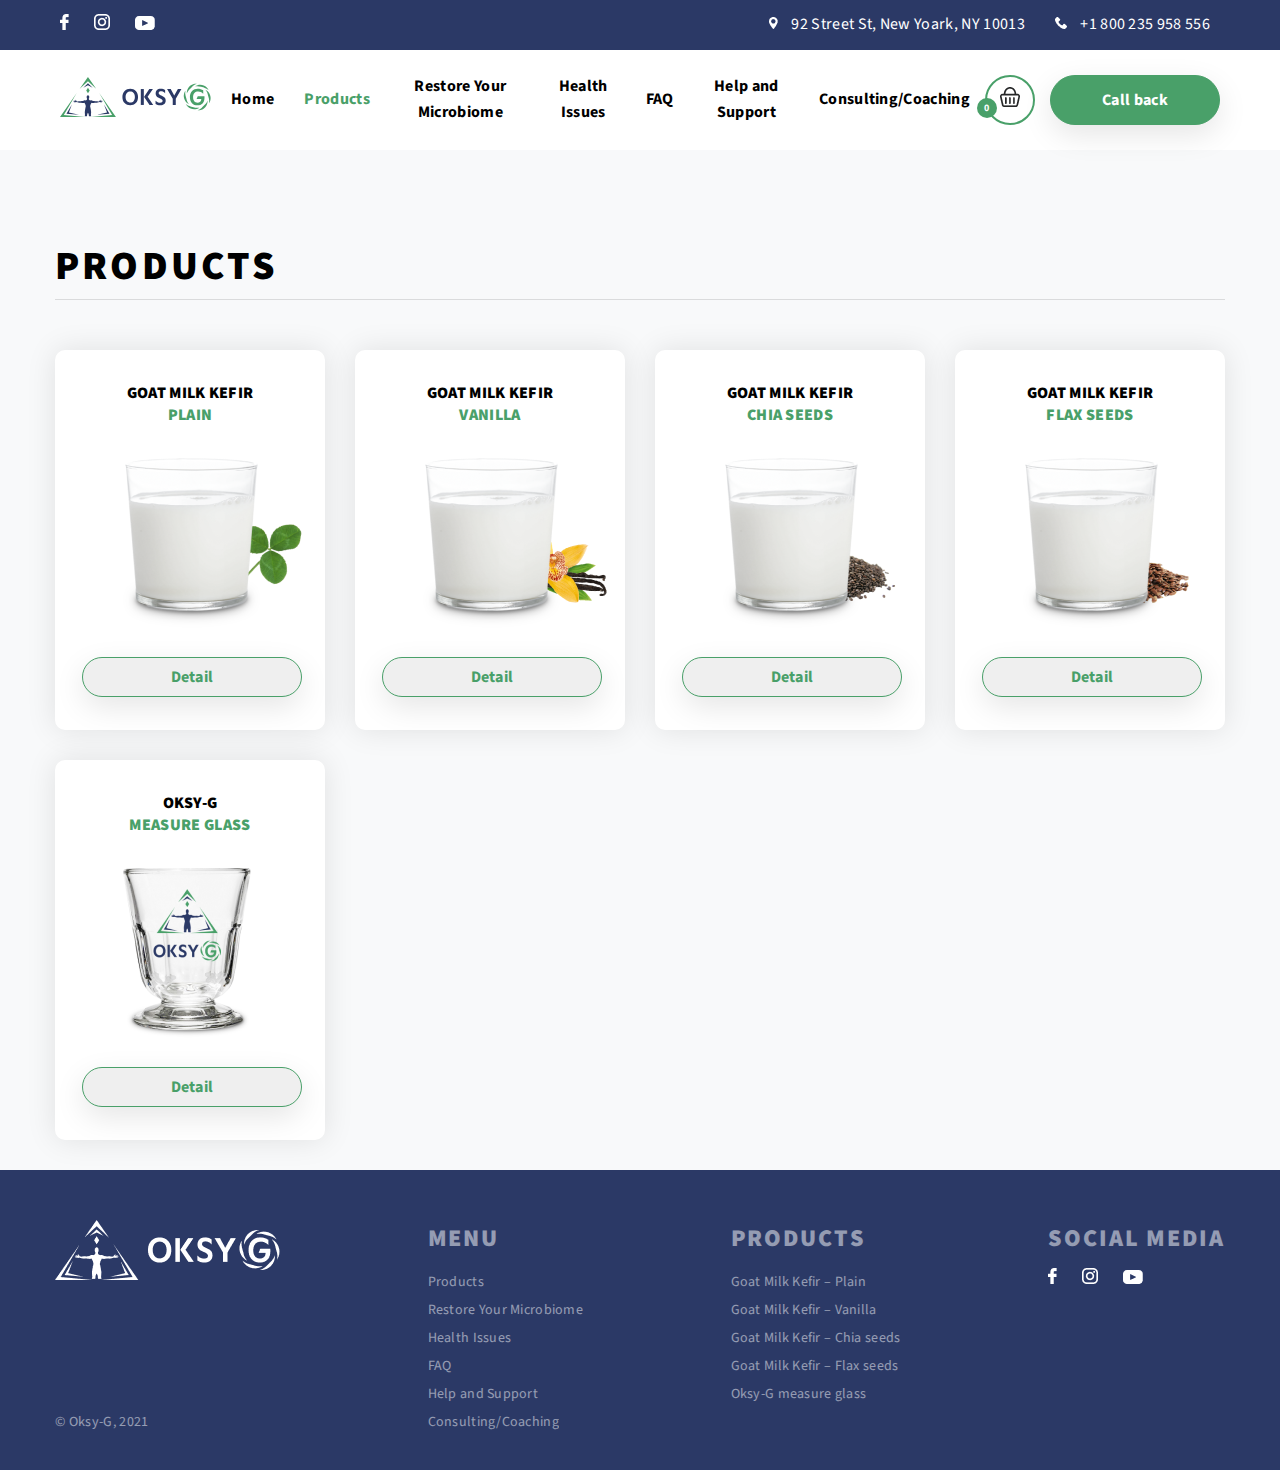
<file: products.html>
<!DOCTYPE html>
<html lang="en">
<head>
    <meta charset="UTF-8">
    <meta http-equiv="X-UA-Compatible" content="IE=edge">
    <meta name="viewport" content="width=device-width, initial-scale=1.0">
    <title>Oksy-G</title>
    <link rel="stylesheet" href="css/style.css">
</head>
<body>
    <div class="page">
        <heaeder class="heaeder">
            <div class="contacts__line">
                <div class="contact__networks">
                    <div class="network__item">
                        <a href="#" class="link-facebook"><img src="img/icons/fb.png" alt="fb"></a>
                    </div>
                    <div class="network__item">
                        <a href="#" class="link-instagram"><img src="img/icons/inst.png" alt="inst"></a>
                    </div>
                    <div class="network__item">
                        <a href="#" class="link-youtube"><img src="img/icons/ytb.png" alt="ytb"></a>
                    </div>
                </div>
                <div class="contacts__info">
                    <div class="contact__info">
                        <img src="img/icons/location.png" class="logo-location" alt="location">
                        <span class="contact-location info-text">92 Street St, New Yoark, NY 10013</span>
                    </div>
                    <div class="contact__info">
                        <img src="img/icons/tel.png" class="logo-telephone" alt="tel">
                        <span class="contact-number info-text">+1 800 235 958 556</span>
                    </div>
                </div>
            </div>
            <div class="header__wrapper">
                <div class="header__logo">
                    <a href="#" class="header__logo"><img src="img/icons/logo .svg" alt="logo"></a>
                </div>
                
                <div class="header__container container">
                    
                    <div class="header__navigation">
                        <nav class="header__menu menu">
                            <ul class="menu__body">
                                <li class="menu__item"><a href="index.html" class="menu__link ">Home</a></li>
                                <li class="menu__item"><a href="products.html" class="menu__link current-link">Products</a></li>
                                <li class="menu__item"><a href="restore-microbiome.html" class="menu__link">Restore Your Microbiome</a></li>
                                <li class="menu__item"><a href="" class="menu__link">Health Issues</a></li>
                                <li class="menu__item"><a href="" class="menu__link">FAQ</a></li>
                                <li class="menu__item"><a href="" class="menu__link">Help and Support</a></li>
                                <li class="menu__item"><a href="" class="menu__link">Consulting/Coaching</a></li>
                            </ul>
                        </nav>
                    </div>
                </div>
                <div class="header__btn-and-basket">
                    <div class="header__basket">
                        <div class="basket__wrapper">
                            <a href="#" class="basket__link">
                                <img src="img/icons/basket.png"  alt="basket">
                            </a>
                            <div class="basket__counter">
                                <div class="basket-count">0</div>
                            </div>
                        </div>
                    </div>
                    <div class="header__button">
                        <button class="modal-button button">Call back</button>
                    </div>
                </div>
                <div class="header__burger">
                    <span></span>
                </div>
            </div>
        </heaeder>
        <main class="main">
            <section class="products">
                <div class="products__container container">
                    <div class="products__title title-subpage">Products</div>
                    <div class="products__wrapper">
                        <div class="products__item card">
                            <h4 class="product__name">Goat Milk Kefir<br><span class="product__taste">Plain</span></h4>
                            <img class="product-glass" src="img/glass.png" alt="glass">
                            <img class="product-additive" src="img/clover.png" alt="clover">
                            <button class="product-button button">Detail</button>
                        </div>
                        <div class="products__item card">
                            <h4 class="product__name">Goat Milk Kefir<br><span class="product__taste">Vanilla</span></h4>
                            <img class="product-glass" src="img/glass.png" alt="glass">
                            <img class="product-additive" src="img/vanilla.png" alt="Vanilla">
                            <button class="product-button button">Detail</button>
                        </div>
                        <div class="products__item card">
                            <h4 class="product__name">Goat Milk Kefir<br><span class="product__taste">Chia seeds</span></h4>
                            <img class="product-glass" src="img/glass.png" alt="glass">
                            <img class="product-additive" src="img/chia.png" alt="Chia">
                            <button class="product-button button">Detail</button>
                        </div>
                        <div class="products__item card last-in-row">
                            <h4 class="product__name">Goat Milk Kefir<br><span class="product__taste">Flax seeds</span></h4>
                            <img class="product-glass" src="img/glass.png" alt="glass">
                            <img class="product-additive" src="img/flax.png" alt="Flax">
                            <button class="product-button button">Detail</button>
                        </div>
                        <div class="products__item card first-in-row">
                            <h4 class="product__name">Oksy-G<br><span class="product__taste">measure glass</span></h4>
                            <img class="product-glass" src="img/masure-glass.png" alt="glass">
                            <button class="product-button button">Detail</button>
                        </div>
                    </div>
                </div>
            </section>
        </main>

        <footer class="footer">
            <div class="footer__container container">
                <div class="footer__logo">
                    <img src="img/footer-logo.png" alt="logo">
                    <span>© Oksy-G, 2021</span>
                </div>
                <div class="footer__menu">
                    <h4 class="footer__subtitle subtitle">menu</h4>
                        <ul class="footer__menu-list footer-list">
                            <li class="list__item"><a href="products.html" class="list__link">Products</a></li>
                            <li class="list__item"><a href="restore-microbiome.html" class="list__link">Restore Your Microbiome</a></li>
                            <li class="list__item"><a href="" class="list__link">Health Issues</a></li>
                            <li class="list__item"><a href="" class="list__link">FAQ</a></li>
                            <li class="list__item"><a href="" class="list__link">Help and Support</a></li>
                            <li class="list__item"><a href="" class="list__link">Consulting/Coaching</a></li>
                        </ul>
                </div>
                <div class="footer__products">
                    <h4 class="footer__subtitle subtitle">Products</h4>
                    <ul class="footer__products-list footer-list">
                        <li class="list__item"><a href="" class="list__link">Goat Milk Kefir – Plain</a></li>
                        <li class="list__item"><a href="" class="list__link">Goat Milk Kefir – Vanilla</a></li>
                        <li class="list__item"><a href="" class="list__link">Goat Milk Kefir – Chia seeds</a></li>
                        <li class="list__item"><a href="" class="list__link">Goat Milk Kefir – Flax seeds</a></li>
                        <li class="list__item"><a href="" class="list__link">Oksy-G measure glass </a></li>
                    </ul>
                </div>
                <div class="footer__networks">
                    <h4 class="footer__subtitle subtitle">SOCIAL MEDIA</h4>
                    <div class="footer__networks-wrapper">
                        <div class="network__item">
                            <a href="#" class="link-facebook"><img src="img/icons/fb.png" alt="fb"></a>
                        </div>
                        <div class="network__item">
                            <a href="#" class="link-instagram"><img src="img/icons/inst.png" alt="inst"></a>
                        </div>
                        <div class="network__item">
                            <a href="#" class="link-youtube"><img src="img/icons/ytb.png" alt="ytb"></a>
                        </div>
                    </div>
                </div>
            </div>
        </footer>

        <div class="modal hide">
            <div class="modal__dialog">
                <div class="modal__content">
                    <form action="#">
                        <div data-close class="modal__close">&times;</div>
                        <div class="modal__title title">Call back</div>
                        <input required placeholder="Name *" name="name" type="text" class="modal__input">
                        <input required placeholder="Phone number *" name="phone" type="phone" class="modal__input">
                        <button class="modal__button button">Send</button>
                    </form>
                </div>
            </div>
        </div>
    </div>
<script src="js/script.js"></script>
</body>
</html>
</file>
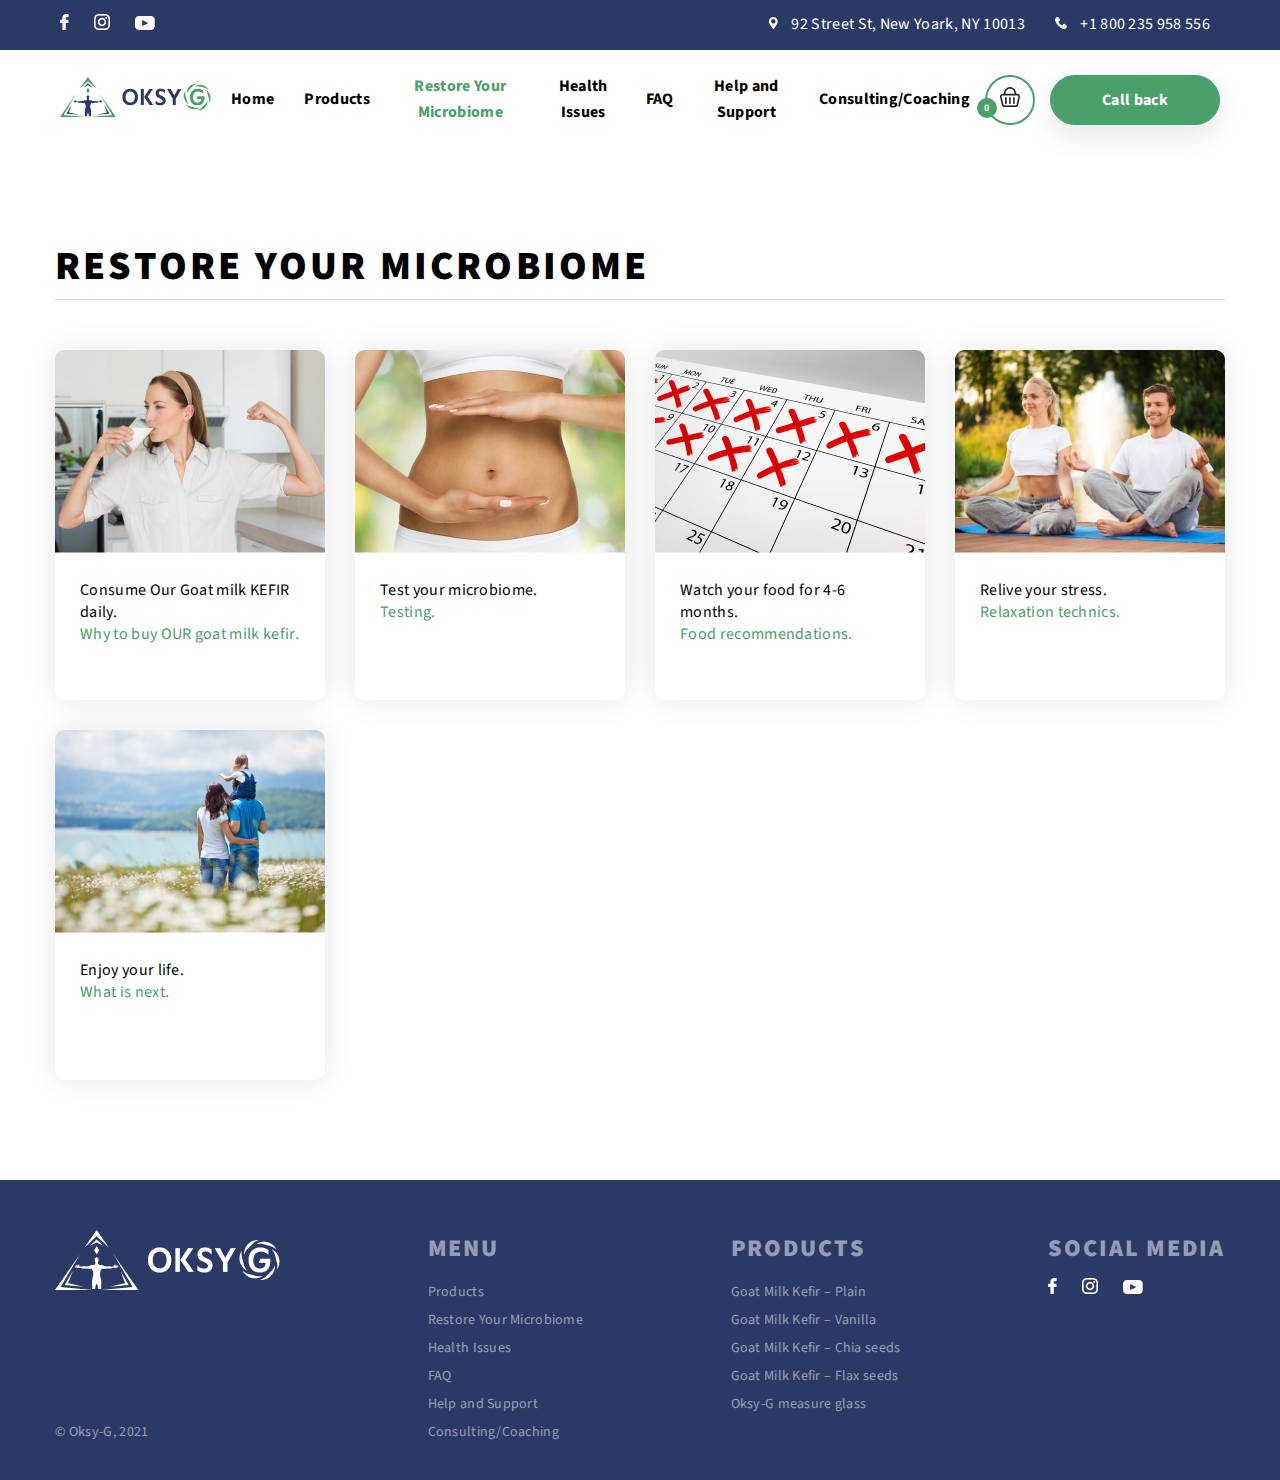
<file: restore-microbiome.html>
<!DOCTYPE html>
<html lang="en">
<head>
    <meta charset="UTF-8">
    <meta http-equiv="X-UA-Compatible" content="IE=edge">
    <meta name="viewport" content="width=device-width, initial-scale=1.0">
    <title>Oksy-G</title>
    <link rel="stylesheet" href="css/style.css">
</head>
<body>
    <div class="page">
        <heaeder class="heaeder">
            <div class="contacts__line">
                <div class="contact__networks">
                    <div class="network__item">
                        <a href="#" class="link-facebook"><img src="img/icons/fb.png" alt="fb"></a>
                    </div>
                    <div class="network__item">
                        <a href="#" class="link-instagram"><img src="img/icons/inst.png" alt="inst"></a>
                    </div>
                    <div class="network__item">
                        <a href="#" class="link-youtube"><img src="img/icons/ytb.png" alt="ytb"></a>
                    </div>
                </div>
                <div class="contacts__info">
                    <div class="contact__info">
                        <img src="img/icons/location.png" class="logo-location" alt="location">
                        <span class="contact-location info-text">92 Street St, New Yoark, NY 10013</span>
                    </div>
                    <div class="contact__info">
                        <img src="img/icons/tel.png" class="logo-telephone" alt="tel">
                        <span class="contact-number info-text">+1 800 235 958 556</span>
                    </div>
                </div>
            </div>
            <div class="header__wrapper">
                <div class="header__logo">
                    <a href="#" class="header__logo"><img src="img/icons/logo .svg" alt="logo"></a>
                </div>
                
                <div class="header__container container">
                    
                    <div class="header__navigation">
                        <nav class="header__menu menu">
                            <ul class="menu__body">
                                <li class="menu__item"><a href="index.html" class="menu__link ">Home</a></li>
                                <li class="menu__item"><a href="products.html" class="menu__link ">Products</a></li>
                                <li class="menu__item"><a href="restore-microbiome.html" class="menu__link current-link">Restore Your Microbiome</a></li>
                                <li class="menu__item"><a href="issues.html" class="menu__link">Health Issues</a></li>
                                <li class="menu__item"><a href="faq.html" class="menu__link">FAQ</a></li>
                                <li class="menu__item"><a href="support.html" class="menu__link">Help and Support</a></li>
                                <li class="menu__item"><a href="consulting.html" class="menu__link">Consulting/Coaching</a></li>
                            </ul>
                        </nav>
                    </div>
                </div>
                <div class="header__btn-and-basket">
                    <div class="header__basket">
                        <div class="basket__wrapper">
                            <a href="#" class="basket__link">
                                <img src="img/icons/basket.png"  alt="basket">
                            </a>
                            <div class="basket__counter">
                                <div class="basket-count">0</div>
                            </div>
                        </div>
                    </div>
                    <div class="header__button">
                        <button class="modal-button button">Call back</button>
                    </div>
                </div>
                <div class="header__burger">
                    <span></span>
                </div>
            </div>
        </heaeder>
        <main class="main">
            <section class="restore">
                <div class="restore__container container">
                    <div class="restore__title title-subpage">Restore Your Microbiome</div>
                    <div class="restore__wrapper">
                        <div class="restore__item card">
                            <img src="img/restore/restore1.png" alt="restore1">
                            <h4 class="restore__name">Consume Our Goat milk KEFIR daily.
                            <br><span class="restore__taste">Why to buy OUR goat milk kefir.</span></h4>
                        </div>
                        <div class="restore__item card">
                            <img src="img/restore/restore2.png" alt="restore2">
                            <h4 class="restore__name">Test your microbiome.                                
                            <br><span class="restore__taste">Testing. </span></h4>
                        </div>
                        <div class="restore__item card">
                            <img src="img/restore/restore3.png" alt="restore3">
                            <h4 class="restore__name">Watch your food for 4-6 months.
                                <br><span class="restore__taste">Food recommendations.</span></h4>
                        </div>
                        <div class="restore__item card last-in-row">
                            <img src="img/restore/restore4.png" alt="restore4">
                            <h4 class="restore__name">Relive your stress.
                            <br><span class="restore__taste">Relaxation technics.</span></h4>
                        </div>
                        <div class="restore__item card">
                            <img src="img/restore/restore5.png" alt="restore5">
                            <h4 class="restore__name">Enjoy your life.
                            <br><span class="restore__taste">What is next. </span></h4>
                        </div>
                    </div>
                </div>
            </section>
        </main>

        <footer class="footer">
            <div class="footer__container container">
                <div class="footer__logo">
                    <img src="img/footer-logo.png" alt="logo">
                    <span>© Oksy-G, 2021</span>
                </div>
                <div class="footer__menu">
                    <h4 class="footer__subtitle subtitle">menu</h4>
                        <ul class="footer__menu-list footer-list">
                            <li class="list__item"><a href="products.html" class="list__link">Products</a></li>
                            <li class="list__item"><a href="restore-microbiome.html" class="list__link">Restore Your Microbiome</a></li>
                            <li class="list__item"><a href="issues.html" class="list__link">Health Issues</a></li>
                            <li class="list__item"><a href="faq.html" class="list__link">FAQ</a></li>
                            <li class="list__item"><a href="support.html" class="list__link">Help and Support</a></li>
                            <li class="list__item"><a href="consulting.html" class="list__link">Consulting/Coaching</a></li>
                        </ul>
                </div>
                <div class="footer__products">
                    <h4 class="footer__subtitle subtitle">Products</h4>
                    <ul class="footer__products-list footer-list">
                        <li class="list__item"><a href="" class="list__link">Goat Milk Kefir – Plain</a></li>
                        <li class="list__item"><a href="" class="list__link">Goat Milk Kefir – Vanilla</a></li>
                        <li class="list__item"><a href="" class="list__link">Goat Milk Kefir – Chia seeds</a></li>
                        <li class="list__item"><a href="" class="list__link">Goat Milk Kefir – Flax seeds</a></li>
                        <li class="list__item"><a href="" class="list__link">Oksy-G measure glass </a></li>
                    </ul>
                </div>
                <div class="footer__networks">
                    <h4 class="footer__subtitle subtitle">SOCIAL MEDIA</h4>
                    <div class="footer__networks-wrapper">
                        <div class="network__item">
                            <a href="#" class="link-facebook"><img src="img/icons/fb.png" alt="fb"></a>
                        </div>
                        <div class="network__item">
                            <a href="#" class="link-instagram"><img src="img/icons/inst.png" alt="inst"></a>
                        </div>
                        <div class="network__item">
                            <a href="#" class="link-youtube"><img src="img/icons/ytb.png" alt="ytb"></a>
                        </div>
                    </div>
                </div>
            </div>
        </footer>

        <div class="modal hide">
            <div class="modal__dialog">
                <div class="modal__content">
                    <form action="#">
                        <div data-close class="modal__close">&times;</div>
                        <div class="modal__title title">Call back</div>
                        <input required placeholder="Name *" name="name" type="text" class="modal__input">
                        <input required placeholder="Phone number *" name="phone" type="phone" class="modal__input">
                        <button class="modal__button button">Send</button>
                    </form>
                </div>
            </div>
        </div>
    </div>
<script src="js/script.js"></script>
</body>
</html>
</file>
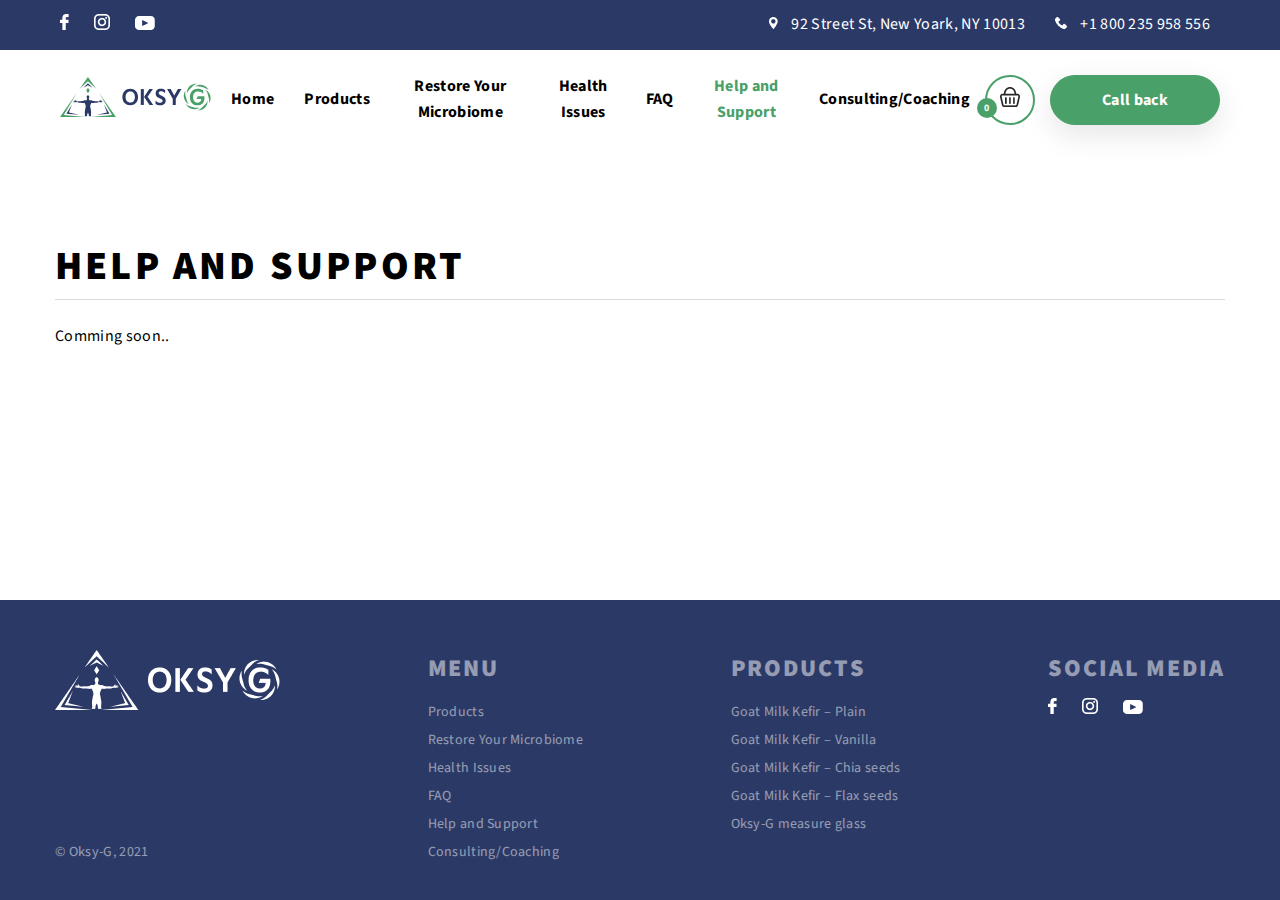
<file: support.html>
<!DOCTYPE html>
<html lang="en">
<head>
    <meta charset="UTF-8">
    <meta http-equiv="X-UA-Compatible" content="IE=edge">
    <meta name="viewport" content="width=device-width, initial-scale=1.0">
    <title>Oksy-G</title>
    <link rel="stylesheet" href="css/style.css">
</head>
<body>
    <div class="page">
        <heaeder class="heaeder">
            <div class="contacts__line">
                <div class="contact__networks">
                    <div class="network__item">
                        <a href="#" class="link-facebook"><img src="img/icons/fb.png" alt="fb"></a>
                    </div>
                    <div class="network__item">
                        <a href="#" class="link-instagram"><img src="img/icons/inst.png" alt="inst"></a>
                    </div>
                    <div class="network__item">
                        <a href="#" class="link-youtube"><img src="img/icons/ytb.png" alt="ytb"></a>
                    </div>
                </div>
                <div class="contacts__info">
                    <div class="contact__info">
                        <img src="img/icons/location.png" class="logo-location" alt="location">
                        <span class="contact-location info-text">92 Street St, New Yoark, NY 10013</span>
                    </div>
                    <div class="contact__info">
                        <img src="img/icons/tel.png" class="logo-telephone" alt="tel">
                        <span class="contact-number info-text">+1 800 235 958 556</span>
                    </div>
                </div>
            </div>
            <div class="header__wrapper">
                <div class="header__logo">
                    <a href="#" class="header__logo"><img src="img/icons/logo .svg" alt="logo"></a>
                </div>
                
                <div class="header__container container">
                    
                    <div class="header__navigation">
                        <nav class="header__menu menu">
                            <ul class="menu__body">
                                <li class="menu__item"><a href="index.html" class="menu__link ">Home</a></li>
                                <li class="menu__item"><a href="products.html" class="menu__link ">Products</a></li>
                                <li class="menu__item"><a href="restore-microbiome.html" class="menu__link">Restore Your Microbiome</a></li>
                                <li class="menu__item"><a href="issues.html" class="menu__link">Health Issues</a></li>
                                <li class="menu__item"><a href="faq.html" class="menu__link">FAQ</a></li>
                                <li class="menu__item"><a href="support.html" class="menu__link current-link">Help and Support</a></li>
                                <li class="menu__item"><a href="consulting.html" class="menu__link">Consulting/Coaching</a></li>
                            </ul>
                        </nav>
                    </div>
                </div>
                <div class="header__btn-and-basket">
                    <div class="header__basket">
                        <div class="basket__wrapper">
                            <a href="#" class="basket__link">
                                <img src="img/icons/basket.png"  alt="basket">
                            </a>
                            <div class="basket__counter">
                                <div class="basket-count">0</div>
                            </div>
                        </div>
                    </div>
                    <div class="header__button">
                        <button class="modal-button button">Call back</button>
                    </div>
                </div>
                <div class="header__burger">
                    <span></span>
                </div>
            </div>
        </heaeder>
        <main class="main">
            <section class="support">
                <div class="support__container container">
                    <div class="support__title title-subpage">Help and Support </div>
                    <div class="support__wrapper">
                        <div subtitle>Comming soon..</div>
                    </div>
                </div>
            </section>
        </main>

        <footer class="footer">
            <div class="footer__container container">
                <div class="footer__logo">
                    <img src="img/footer-logo.png" alt="logo">
                    <span>© Oksy-G, 2021</span>
                </div>
                <div class="footer__menu">
                    <h4 class="footer__subtitle subtitle">menu</h4>
                        <ul class="footer__menu-list footer-list">
                            <li class="list__item"><a href="products.html" class="list__link">Products</a></li>
                            <li class="list__item"><a href="restore-microbiome.html" class="list__link">Restore Your Microbiome</a></li>
                            <li class="list__item"><a href="issues.html" class="list__link">Health Issues</a></li>
                            <li class="list__item"><a href="faq.html" class="list__link">FAQ</a></li>
                            <li class="list__item"><a href="support.html" class="list__link">Help and Support</a></li>
                            <li class="list__item"><a href="consulting.html" class="list__link">Consulting/Coaching</a></li>
                        </ul>
                </div>
                <div class="footer__products">
                    <h4 class="footer__subtitle subtitle">Products</h4>
                    <ul class="footer__products-list footer-list">
                        <li class="list__item"><a href="" class="list__link">Goat Milk Kefir – Plain</a></li>
                        <li class="list__item"><a href="" class="list__link">Goat Milk Kefir – Vanilla</a></li>
                        <li class="list__item"><a href="" class="list__link">Goat Milk Kefir – Chia seeds</a></li>
                        <li class="list__item"><a href="" class="list__link">Goat Milk Kefir – Flax seeds</a></li>
                        <li class="list__item"><a href="" class="list__link">Oksy-G measure glass </a></li>
                    </ul>
                </div>
                <div class="footer__networks">
                    <h4 class="footer__subtitle subtitle">SOCIAL MEDIA</h4>
                    <div class="footer__networks-wrapper">
                        <div class="network__item">
                            <a href="#" class="link-facebook"><img src="img/icons/fb.png" alt="fb"></a>
                        </div>
                        <div class="network__item">
                            <a href="#" class="link-instagram"><img src="img/icons/inst.png" alt="inst"></a>
                        </div>
                        <div class="network__item">
                            <a href="#" class="link-youtube"><img src="img/icons/ytb.png" alt="ytb"></a>
                        </div>
                    </div>
                </div>
            </div>
        </footer>

        <div class="modal hide">
            <div class="modal__dialog">
                <div class="modal__content">
                    <form action="#">
                        <div data-close class="modal__close">&times;</div>
                        <div class="modal__title title">Call back</div>
                        <input required placeholder="Name *" name="name" type="text" class="modal__input">
                        <input required placeholder="Phone number *" name="phone" type="phone" class="modal__input">
                        <button class="modal__button button">Send</button>
                    </form>
                </div>
            </div>
        </div>
    </div>
<script src="js/script.js"></script>
</body>
</html>
</file>
<file: css/style.css>
@charset "UTF-8";
@import url("https://fonts.googleapis.com/css2?family=Source+Sans+Pro:wght@400;700;900&display=swap");
/*General*/
* {
  margin: 0;
  padding: 0;
  box-sizing: border-box;
}

:root {
  --bg-color: #49A069;
  --accent-color: #2B3966;
  --text-color-light: #fff;
  --text-color-dark: #262728;
  --border-color: #DADBDC;
  --fw-regular: 400;
  --fw-medium: 700;
  --fw-bold: 900;
}

html {
  scroll-behavior: smooth;
}

body {
  font-family: "Source Sans Pro", sans-serif;
  font-size: 16px;
  letter-spacing: 0.02em;
}
@media (max-width: 1249px) {
  body.lock {
    overflow: hidden;
  }
}

.page {
  position: relative;
  min-height: 100vh;
}

.main {
  padding-bottom: 300px;
}
@media (max-width: 850px) {
  .main {
    padding-bottom: 575px;
  }
}

.button {
  height: 50px;
  border: 1px solid var(--bg-color);
  border-radius: 100px;
  text-align: center;
  letter-spacing: 0.02em;
  font-family: "Source Sans Pro", sans-serif;
  font-size: 16px;
  box-shadow: 0px 10px 30px rgba(0, 0, 0, 0.1);
  transition: all 300ms ease-in-out;
  cursor: pointer;
}
.button:hover {
  box-shadow: 0 0 10px 0 var(--bg-color);
}

.triangle {
  height: 222px;
  width: 455px;
  -webkit-clip-path: polygon(100% 0, 0 100%, 0 0);
          clip-path: polygon(100% 0, 0 100%, 0 0);
  background-color: var(--accent-color);
  z-index: -2;
}
@media (max-width: 1200px) {
  .triangle {
    height: 175px;
    width: 350px;
  }
}
@media (max-width: 650px) {
  .triangle {
    height: 70px;
    width: 140px;
  }
}

.triangle-bottom {
  transform: rotate(180deg);
  bottom: 0;
  right: 0;
}

.triangle-top {
  top: 0;
  left: 0;
}

.container {
  width: 1170px;
  margin: 0 auto;
}
@media (max-width: 1200px) {
  .container {
    max-width: 750px;
  }
}
@media (max-width: 850px) {
  .container {
    max-width: 600px;
  }
}
@media (max-width: 650px) {
  .container {
    max-width: 400px;
  }
}
@media (max-width: 500px) {
  .container {
    max-width: 280px;
  }
}

.card {
  background-color: var(--text-color-light);
  border-radius: 10px;
  box-shadow: 0px 0px 30px rgba(0, 0, 0, 0.1);
}

a {
  text-decoration: none;
}
a:link {
  color: inherit;
}
a:visited {
  color: inherit;
}

.title {
  font-size: 40px;
  font-weight: var(--fw-bold);
  letter-spacing: 0.08em;
  text-transform: uppercase;
  line-height: 64px;
  position: relative;
  margin-bottom: 25px;
  margin-top: 85px;
  border-bottom: 1px solid var(--border-color);
  text-align: center;
}
@media (max-width: 850px) {
  .title {
    font-size: 28px;
    line-height: 48px;
  }
}
.title-subpage {
  font-size: 40px;
  font-weight: var(--fw-bold);
  letter-spacing: 0.08em;
  text-transform: uppercase;
  line-height: 64px;
  position: relative;
  margin-bottom: 25px;
  margin-top: 85px;
  border-bottom: 1px solid var(--border-color);
  text-align: left;
}
.title::after {
  content: "";
  border-bottom: 4px solid var(--border-color);
  width: 200px;
  height: 4px;
  -webkit-clip-path: polygon(0 0, 100% 0, 95% 100%, 5% 100%);
          clip-path: polygon(0 0, 100% 0, 95% 100%, 5% 100%);
  background-color: var(--border-color);
  position: absolute;
  bottom: -0.2em;
  left: 41.5%;
}
@media (max-width: 1200px) {
  .title::after {
    left: 37.5%;
  }
}
@media (max-width: 850px) {
  .title::after {
    border-bottom: 2px solid var(--border-color);
    height: 4px;
    width: 150px;
    bottom: -0.2em;
  }
}
@media (max-width: 650px) {
  .title::after {
    left: 31%;
  }
}
@media (max-width: 500px) {
  .title::after {
    border-bottom: 1px solid var(--border-color);
    height: 4px;
    width: 150px;
    bottom: -0.2em;
    left: 23.5%;
  }
}
.title-main {
  color: var(--text-color-light);
  max-width: 560px;
  margin-bottom: 25px;
  margin-top: 0;
  font-size: 40px;
  font-weight: var(--fw-bold);
  letter-spacing: 0.08em;
  text-transform: uppercase;
  line-height: 64px;
}
@media (max-width: 1200px) {
  .title-main {
    font-size: 28px;
    line-height: 36px;
  }
}
@media (max-width: 1000px) {
  .title-main {
    font-size: 25px;
    line-height: 32px;
  }
}

.show {
  display: block;
}

.hide {
  display: none;
}

.img-mark {
  margin-right: 17px;
}

.img-comma {
  margin-right: 17px;
}
@media (max-width: 550px) {
  .img-comma {
    width: 17px;
  }
}

img {
  max-width: 100%;
}

.image-decoration {
  opacity: 0.7;
}

.subtitle {
  font-size: 24px;
  line-height: 160%;
  letter-spacing: 0.02em;
}
@media (max-width: 500px) {
  .subtitle {
    font-size: 16px;
  }
}

.info-text {
  font-weight: var(--fw-regular);
  letter-spacing: 0.02em;
  line-height: 160%;
}
@media (max-width: 500px) {
  .info-text {
    font-size: 12px;
  }
}

/*Contact line*/
.contacts__line {
  background-color: var(--accent-color);
  display: flex;
  height: 50px;
  justify-content: space-between;
  color: var(--text-color-light);
  position: relative;
  z-index: 5;
}
@media (max-width: 710px) {
  .contacts__line {
    height: 10px;
  }
}

.contact__networks {
  display: flex;
  justify-content: space-between;
  align-items: center;
  margin-left: 60px;
}
@media (max-width: 710px) {
  .contact__networks {
    display: none;
  }
}

.network__item {
  margin-right: 25px;
}

.contacts__info {
  display: flex;
  justify-content: space-between;
  align-items: center;
  margin-right: 60px;
}
@media (max-width: 710px) {
  .contacts__info {
    display: none;
  }
}

.contact__info-menu {
  margin-bottom: 20px;
}
.contact__info-menu span {
  padding: 0 20px;
}
.contact__info span {
  padding: 0 10px;
}

.logo-telephone {
  margin-left: 20px;
}
@media (max-width: 1000px) {
  .logo-telephone {
    margin-left: 0;
  }
}

/*Contacts in menu*/
.menu__contacts {
  display: none;
}
@media (max-width: 1000px) {
  .menu__contacts {
    display: block;
  }
}

.contacts__info-menu {
  position: absolute;
  background-color: var(--accent-color);
  color: var(--text-color-light);
  padding-top: 30px;
  padding-left: 20px;
  min-height: 200px;
  width: 100%;
  bottom: 0;
  left: 0;
  margin-top: 50px;
}

.modal-button-menu {
  margin-top: 20px;
  margin-bottom: 30px;
  width: 140px;
  height: 40;
  background-color: var(--bg-color);
  color: var(--text-color-light);
  font-weight: var(--fw-medium);
}

.info-text-menu {
  font-size: 18px;
  margin-bottom: 10px;
}

/*Header*/
.header__wrapper {
  height: 100px;
  display: flex;
  justify-content: space-between;
  align-items: center;
  padding-left: 60px;
  padding-right: 60px;
}
@media (max-width: 1250px) {
  .header__wrapper {
    padding-left: 20px;
    padding-right: 20px;
  }
}
@media (max-width: 1000px) {
  .header__wrapper {
    margin-left: 40px;
    margin-right: 40px;
  }
}
@media (max-width: 710px) {
  .header__wrapper {
    margin-left: 15px;
    margin-right: 15px;
    padding-left: 0px;
    padding-right: 20px;
  }
}
.header__logo {
  min-width: 130px;
  margin-right: 5px;
}
.header__logo img {
  max-width: 100%;
  position: relative;
  z-index: 5;
  -o-object-fit: fill;
     object-fit: fill;
}
.header__burger {
  display: none;
  position: relative;
  z-index: 5;
}
@media (max-width: 1000px) {
  .header__burger {
    display: block;
    position: relative;
    height: 20px;
    width: 30px;
  }
  .header__burger span {
    position: absolute;
    background-color: var(--bg-color);
    left: 0;
    width: 30px;
    height: 2px;
    top: 9px;
    transition: all 0.3s ease 0s;
  }
  .header__burger::after, .header__burger::before {
    content: "";
    background-color: var(--bg-color);
    position: absolute;
    width: 30px;
    height: 2px;
    left: 0;
    transition: all 0.3s ease 0s;
  }
  .header__burger::after {
    bottom: 0;
  }
  .header__burger::before {
    top: 0;
  }
  .header__burger.active::before {
    transform: rotate(45deg);
    top: 9px;
  }
  .header__burger.active::after {
    transform: rotate(-45deg);
    bottom: 9px;
  }
  .header__burger.active span {
    scale: 0;
  }
}
.header__menu {
  margin-right: auto;
  position: relative;
  z-index: 4;
}
@media (max-width: 1000px) {
  .header__menu {
    position: fixed;
    top: -100%;
    left: 0;
    width: 100%;
    height: 100%;
    overflow: auto;
    background-color: var(--text-color-light);
    padding: 150px 0 0 0;
    transition: all 0.3s ease 0s;
  }
  .header__menu.active {
    top: 0;
  }
}
@media (max-width: 550px) {
  .header__menu {
    padding: 100px 0 0 0;
  }
}
.header__btn-and-basket {
  display: flex;
  justify-content: space-between;
}
.header__btn-and-basket__button {
  position: relative;
  z-index: 2;
}

.menu__body {
  display: flex;
  justify-content: start;
  align-items: center;
}
@media (max-width: 1000px) {
  .menu__body {
    flex-direction: column;
    align-items: center;
    height: calc(100% - 200px);
  }
}
@media (max-width: 550px) {
  .menu__body {
    overflow: scroll;
  }
}
.menu__item {
  min-height: 30px;
  list-style: none;
  text-align: center;
  padding: 5px 15px;
  position: relative;
}
@media (max-width: 550px) {
  .menu__item {
    margin-bottom: 20px;
  }
}
@media (max-width: 1000px) {
  .menu__item {
    margin-bottom: 40px;
  }
}
.menu__item::after {
  content: "";
  position: absolute;
  bottom: 0;
  left: 50%;
  height: 2px;
  width: 0;
  background: var(--bg-color);
  transform: translateX(-50%);
  transition: 0.5s cubic-bezier(0.68, -0.55, 0.265, 1.55) all;
}
.menu__item:hover::after {
  width: 85%;
}
.menu .current-link {
  color: var(--bg-color);
}
.menu__link {
  text-decoration: none;
  font-size: 16px;
  font-weight: var(--fw-medium);
  color: var(--text-color-dark);
  line-height: 160%;
}
.menu__link:hover {
  color: var(--bg-color);
  transition-duration: 0.3s;
}
@media (max-width: 1000px) {
  .menu__link {
    font-size: 24px;
  }
}
@media (max-width: 350px) {
  .menu__link {
    font-size: 20px;
  }
}

.basket__wrapper {
  width: 50px;
  height: 50px;
  border: 2px solid var(--bg-color);
  border-radius: 50%;
  display: flex;
  align-items: center;
  justify-content: center;
  position: relative;
  margin-right: 15px;
  z-index: 5;
}
.basket__counter {
  position: absolute;
  bottom: 5px;
  left: -10px;
  height: 20px;
  width: 20px;
  border-radius: 50%;
  background-color: var(--bg-color);
  text-align: center;
  padding: 3px 0;
}

.basket-count {
  color: var(--text-color-light);
  font-weight: var(--fw-medium);
  font-size: 10px;
  justify-items: center;
}

.modal-button {
  width: 170px;
  background-color: var(--bg-color);
  color: var(--text-color-light);
  font-weight: var(--fw-medium);
}
@media (max-width: 1150px) {
  .modal-button {
    display: none;
  }
}

/*Main*/
/*Introduse section*/
.introduce {
  max-width: 100%;
  height: 575px;
  background-color: var(--bg-color);
  position: relative;
  display: flex;
  z-index: 2;
  justify-content: center;
  /*??*/
}
@media (max-width: 850px) {
  .introduce {
    display: block;
  }
}
@media (max-width: 650px) {
  .introduce {
    height: 400px;
  }
}
@media (max-width: 650px) {
  .introduce {
    height: 350px;
  }
}
.introduce .triangle-bottom {
  position: absolute;
}
@media (max-width: 850px) {
  .introduce .triangle-bottom {
    display: none;
  }
}
.introduce .triangle-top {
  position: absolute;
}
.introduce #img-decoration1 {
  position: absolute;
  top: 25%;
  left: 5em;
}
@media (max-width: 850px) {
  .introduce #img-decoration1 {
    transform: scale(0.75);
    top: 2em;
    left: 2em;
  }
}
@media (max-width: 550px) {
  .introduce #img-decoration1 {
    transform: scale(0.5);
    top: 1em;
    left: -1em;
  }
}
.introduce #img-decoration2 {
  position: absolute;
  top: 2.5em;
  right: 15%;
}
@media (max-width: 1200px) {
  .introduce #img-decoration2 {
    display: none;
  }
}
.introduce #img-decoration3 {
  position: absolute;
  bottom: 5em;
  right: 1.5em;
}
@media (max-width: 850px) {
  .introduce #img-decoration3 {
    display: none;
  }
}
.introduce__container {
  display: flex;
  position: relative;
  align-items: center;
  justify-content: space-around;
}
@media (max-width: 1600px) {
  .introduce__container {
    justify-content: center;
  }
}
@media (max-width: 650px) {
  .introduce__container {
    display: block;
  }
}
.introduce__info {
  display: flex;
  position: relative;
  flex-direction: column;
  order: 1;
}
@media (max-width: 1000px) {
  .introduce__info {
    align-self: flex-end;
    margin-bottom: 100px;
  }
}
@media (max-width: 850px) {
  .introduce__info {
    display: none;
  }
}
.introduce__title span {
  background-color: var(--accent-color);
  padding: 0 5px;
}
.introduce__list {
  font-size: 22px;
  line-height: 160%;
  font-weight: var(--fw-regular);
  color: var(--text-color-light);
  letter-spacing: 0.02em;
}
@media (max-width: 1200px) {
  .introduce__list {
    font-size: 18px;
  }
}
@media (max-width: 1000px) {
  .introduce__list {
    line-height: 120%;
  }
}
.introduce__item {
  list-style: none;
  text-align: left;
  margin-bottom: 15px;
}
.introduce__images {
  position: relative;
  order: 2;
}
.introduce__image-girl {
  position: absolute;
  left: 10%;
  bottom: 0;
  z-index: 2;
}
@media (max-width: 850px) {
  .introduce__image-girl {
    left: 25%;
    bottom: 1px;
  }
}
@media (max-width: 650px) {
  .introduce__image-girl {
    height: 400px;
    bottom: 0;
  }
}
@media (max-width: 650px) {
  .introduce__image-girl {
    height: 350px;
  }
}
.introduce__image-field {
  position: relative;
  bottom: -2px;
  -webkit-clip-path: polygon(70% 0, 74% 0, 100% 100%, 0 100%);
          clip-path: polygon(70% 0, 74% 0, 100% 100%, 0 100%);
}
@media (max-width: 650px) {
  .introduce__image-field {
    height: 350px;
    bottom: 0;
  }
}
.introduce__image-field img {
  width: 650px;
  height: 572px;
  z-index: -1;
}
@media (max-width: 650px) {
  .introduce__image-field img {
    height: 400px;
    bottom: 0;
  }
}

.catalog-button {
  width: 270px;
  background-color: var(--text-color-light);
  color: var(--bg-color);
  font-weight: var(--fw-medium);
  margin-top: 25px;
  box-shadow: 0px 10px 30px rgba(0, 0, 0, 0.1);
  cursor: pointer;
}

/*Introduce info for mobile*/
.introduce__mobile-title {
  display: none;
  background-color: var(--accent-color);
  padding-top: 20px;
  padding-bottom: 10px;
  margin-bottom: 0;
}
@media (max-width: 850px) {
  .introduce__mobile-title {
    display: block;
  }
}
.introduce__mobile-title span {
  background-color: var(--bg-color);
  padding: 0 5px;
}
.introduce__mobile-info {
  display: none;
  background-color: var(--bg-color);
  padding-top: 10px;
  padding-bottom: 10px;
}
@media (max-width: 850px) {
  .introduce__mobile-info {
    display: block;
  }
}

/*Mission section*/
.mission__container {
  position: relative;
  margin: auto;
  min-height: 600px;
}
.mission__info {
  display: grid;
  grid-template-columns: 1fr 1fr;
  grid-template-areas: "img subtitle" "img text";
  margin-bottom: 100px;
  margin-top: 55px;
}
@media (max-width: 1200px) {
  .mission__info {
    display: block;
  }
}
.mission__title {
  border-bottom: 1px solid var(--border-color);
  text-align: center;
  position: relative;
}
.mission__img {
  grid-area: img;
  align-self: center;
  position: relative;
  right: -15px;
  max-width: 100%;
  min-width: 280px;
}
@media (max-width: 1200px) {
  .mission__img {
    right: 0;
    margin-bottom: 20px;
  }
  .mission__img img {
    width: 750px;
  }
}
.mission__subtitle {
  grid-area: subtitle;
  background-color: var(--accent-color);
  color: var(--text-color-light);
  font-weight: var(--fw-medium);
  min-height: 80px;
  align-self: end;
  text-align: left;
  padding: 21px;
}
@media (max-width: 550px) {
  .mission__subtitle {
    padding-right: 50px;
  }
}
.mission__text {
  grid-area: text;
  background-color: var(--bg-color);
  color: var(--text-color-light);
  font-weight: var(--fw-regular);
  min-height: 120px;
  padding: auto 30px;
  padding: 30px 21px;
  margin-bottom: 40px;
}
.mission__text p {
  margin: 0 auto;
  padding: 25px;
}

/*Products section*/
.products {
  background-color: #F8F9FA;
}
.products__container {
  display: flex;
  flex-direction: column;
  margin: auto;
  min-height: 785px;
}
@media (max-width: 650px) {
  .products__title {
    text-align: center;
  }
}
.products__wrapper {
  display: flex;
  align-items: center;
  flex-wrap: wrap;
  justify-content: space-between;
  margin-top: 25px;
}
@media (max-width: 650px) {
  .products__wrapper {
    flex-direction: column;
  }
}
.products__item {
  width: 270px;
  height: 380px;
  margin-right: 30px;
  margin-bottom: 30px;
}
@media (max-width: 1200px) {
  .products__item {
    margin-right: 0;
  }
}
.products__button {
  align-self: center;
  width: 270px;
  background-color: var(--bg-color);
  color: var(--text-color-light);
  text-align: center;
  font-weight: var(--fw-medium);
  margin-bottom: 100px;
}

.product {
  margin: 32px;
}
.product__name {
  font-weight: var(--fw-bold);
  text-transform: uppercase;
  text-align: center;
  margin: 32px 0;
}
.product__taste {
  color: var(--bg-color);
}

.product-glass {
  margin-bottom: 23px;
  position: relative;
  z-index: 2;
  left: 25%;
}

.product-additive {
  position: relative;
  bottom: 3rem;
  right: 0;
}

.product-button {
  position: relative;
  left: 10%;
  width: 220px;
  height: 40px;
  color: var(--bg-color);
  font-weight: var(--fw-medium);
}

.last-in-row {
  margin-right: 0;
}

/*Story section*/
.story {
  position: relative;
  background-color: var(--bg-color);
  min-height: 1250px;
  z-index: 2;
}
.story .triangle-bottom {
  position: absolute;
}
.story .triangle-top {
  position: absolute;
}
.story__decoration #img-decoration4 {
  position: absolute;
  top: 15%;
  left: 5%;
}
.story__decoration #img-decoration5 {
  position: absolute;
  bottom: 15%;
  left: 5%;
}
.story__decoration #img-decoration6 {
  position: absolute;
  top: 50%;
  right: 5%;
}
.story__container {
  display: flex;
  flex-direction: column;
  justify-content: space-between;
  margin: auto;
}
.story__img {
  margin-top: 35px;
  max-width: 200px;
  min-height: 200px;
  margin-bottom: 42px;
}
.story__title {
  position: relative;
  color: var(--text-color-light);
  margin-bottom: 50px;
}
.story__wrapper {
  display: flex;
  flex-direction: column;
  align-items: center;
  margin-bottom: 40px;
}
.story__subtitle {
  margin-bottom: 30px;
}
.story__text {
  font-weight: var(--fw-regular);
  padding: 0 30px;
}
.story__button {
  margin-bottom: 30px;
  width: 270px;
  color: var(--bg-color);
  font-weight: var(--fw-medium);
  background-color: transparent;
  margin-top: 45px;
}
.story .card {
  min-height: 950px;
}

/*Farm section*/
.farm {
  max-height: 950px;
}
@media (max-width: 650px) {
  .farm {
    height: 750px;
  }
}
.farm__container {
  margin: auto;
}
.farm__title {
  margin-bottom: 50px;
}
.farm iframe {
  height: 300px;
  width: 100%;
}
.farm__slider {
  position: relative;
  margin: auto;
  width: 100%;
}
.farm__slider .slick-arrow {
  position: absolute;
  top: calc(50% - 30px);
  z-index: 5;
  font-size: 0;
  width: 40px;
  height: 40px;
  background-color: var(--text-color-light);
  box-shadow: 0px 0px 30px var(--bg-color);
  border-radius: 50%;
  border: none;
}
.farm__slider .slick-arrow.slick-prev {
  left: 31.5%;
  background: url("../img/slides/left.png") 0 -1px/98% no-repeat;
}
@media (max-width: 1500px) {
  .farm__slider .slick-arrow.slick-prev {
    left: 25vw;
  }
}
@media (max-width: 1000px) {
  .farm__slider .slick-arrow.slick-prev {
    left: 15vw;
  }
}
.farm__slider .slick-arrow.slick-next {
  right: 31.5%;
  background: url("../img/slides/right.png") -5px -2px/125% no-repeat;
}
@media (max-width: 1500px) {
  .farm__slider .slick-arrow.slick-next {
    right: 25vw;
  }
}
@media (max-width: 1000px) {
  .farm__slider .slick-arrow.slick-next {
    right: 15vw;
  }
}
.farm__slider .slick-dots {
  display: flex;
  align-items: center;
  justify-content: center;
  position: absolute;
  left: 45%;
  bottom: 10%;
}
@media (max-width: 1150px) {
  .farm__slider .slick-dots {
    left: 40%;
  }
}
.farm__slider .slick-dots li {
  list-style: none;
  margin: 0px 10px;
}
.farm__slider .slick-dots li.slick-active button {
  opacity: 1;
}
.farm__slider .slick-dots button {
  font-size: 0;
  width: 16px;
  height: 16px;
  background: var(--text-color-light);
  opacity: 0.7;
  border-radius: 50%;
  border: none;
}

.slider {
  margin: 20px auto;
  min-width: 0;
}
.slider__item {
  width: 670px;
  max-height: 500px;
  transition: all 0.5s ease 0s;
  opacity: 0.6;
  padding: 0 30px;
}
@media (max-width: 650px) {
  .slider__item {
    width: 450px;
    height: 360px;
    padding: 0 5px;
  }
}
@media (max-width: 500px) {
  .slider__item {
    width: 270px;
    height: 200px;
    padding: 0 5px;
  }
}
.slider__item img {
  width: 100%;
  height: 100%;
  border-radius: 10px;
  -o-object-fit: cover;
     object-fit: cover;
  -o-object-position: center;
     object-position: center;
}
.slider__item.slick-center {
  transition: all 1s ease 0s;
  opacity: 1;
  overflow: hidden;
}

.slick-slider.slick-dotted {
  max-width: 1900px;
  margin-bottom: 50px;
}

/* Ограничивающая оболочка */
.slick-list {
  overflow: hidden;
}

/* Лента слайдов */
.slick-track {
  display: flex;
}

/*Footer*/
.footer {
  position: absolute;
  left: 0px;
  bottom: 0px;
  height: 300px;
  width: 100%;
  background-color: var(--accent-color);
}
@media (max-width: 850px) {
  .footer {
    height: 575px;
  }
}
.footer__container {
  display: flex;
  justify-content: space-between;
  margin: 50px auto;
  align-items: stretch;
}
@media (max-width: 850px) {
  .footer__container {
    flex-direction: column;
    margin: 20px auto;
  }
}
.footer__logo {
  display: flex;
  flex-direction: column;
  align-items: flex-start;
  justify-content: space-between;
  order: 1;
}
@media (max-width: 850px) {
  .footer__logo {
    order: 5;
    flex-direction: row;
    align-items: flex-end;
    margin-top: 15px;
  }
}
@media (max-width: 850px) {
  .footer__logo img {
    width: 150px;
  }
}
.footer__logo span {
  font-weight: var(--fw-regular);
  color: var(--text-color-light);
  font-size: 14px;
  line-height: 200%;
  opacity: 0.5;
}
.footer__menu {
  order: 2;
}
.footer__products {
  order: 3;
}
.footer__networks {
  order: 4;
}
.footer__subtitle {
  color: var(--text-color-light);
  letter-spacing: 0.08em;
  text-transform: uppercase;
  font-weight: var(--fw-bold);
  opacity: 0.5;
  margin-bottom: 10px;
}
@media (max-width: 850px) {
  .footer__subtitle {
    margin-bottom: 5px;
    margin-top: 10px;
  }
}
.footer__networks-wrapper {
  display: flex;
}

.footer-list {
  list-style: none;
}

.list__item {
  font-size: 14px;
  line-height: 200%;
  letter-spacing: 0.02em;
  color: var(--text-color-light);
}
.list__link {
  text-decoration: none;
  opacity: 0.5;
}
.list__link:hover {
  opacity: 1;
}

/*Modal window*/
.modal {
  position: fixed;
  top: 0;
  left: 0;
  z-index: 1050;
  width: 100%;
  height: 100%;
  overflow: hidden;
  background-color: rgba(0, 0, 0, 0.5);
}
.modal__dialog {
  width: 320px;
  height: 290px;
  margin: 100px auto;
}
.modal__content {
  position: relative;
  width: 100%;
  background-color: #fff;
  border: 1px solid rgba(0, 0, 0, 0.2);
  border-radius: 4px;
}
.modal__close {
  position: absolute;
  top: 8px;
  right: 14px;
  font-size: 30px;
  color: #A8A9AA;
  opacity: 0.5;
  font-weight: 700;
  border: none;
  background-color: transparent;
  cursor: pointer;
  z-index: 3;
}
.modal__title {
  text-align: center;
  font-size: 22px;
  margin-top: auto;
  width: 280px;
  margin-left: 20px;
}
.modal__title::after {
  content: "";
  border-bottom: 2px solid var(--border-color);
  width: 85px;
  height: 2px;
  left: 37.5%;
}
.modal__input {
  display: block;
  margin: 20px;
  width: 280px;
  height: 50px;
  background: #F8F9FA;
  border: 1px solid #DADBDC;
  box-shadow: inset 0px 2px 6px rgba(0, 0, 0, 0.1);
  border-radius: 10px;
  font-size: 16px;
  text-align: left;
  padding: 0 20px;
}
.modal__button {
  display: block;
  width: 280px;
  margin: 20px auto;
  background-color: var(--bg-color);
  color: var(--text-color-light);
}

/*Restore section*/
.restore__title {
  margin-bottom: 50px;
}
.restore__wrapper {
  display: flex;
  flex-wrap: wrap;
  margin-bottom: 70px;
}
@media (max-width: 650px) {
  .restore__wrapper {
    flex-direction: column;
    align-items: center;
  }
}
.restore__item {
  width: 270px;
  height: 350px;
  margin-right: 30px;
  margin-bottom: 30px;
}
@media (max-width: 650px) {
  .restore__item {
    margin-right: 0;
  }
}
.restore__name {
  font-weight: var(--fw-regular);
  padding: 20px 25px;
}
.restore__taste {
  color: var(--bg-color);
}
.restore .last-in-row {
  margin-right: 0;
}
</file>
